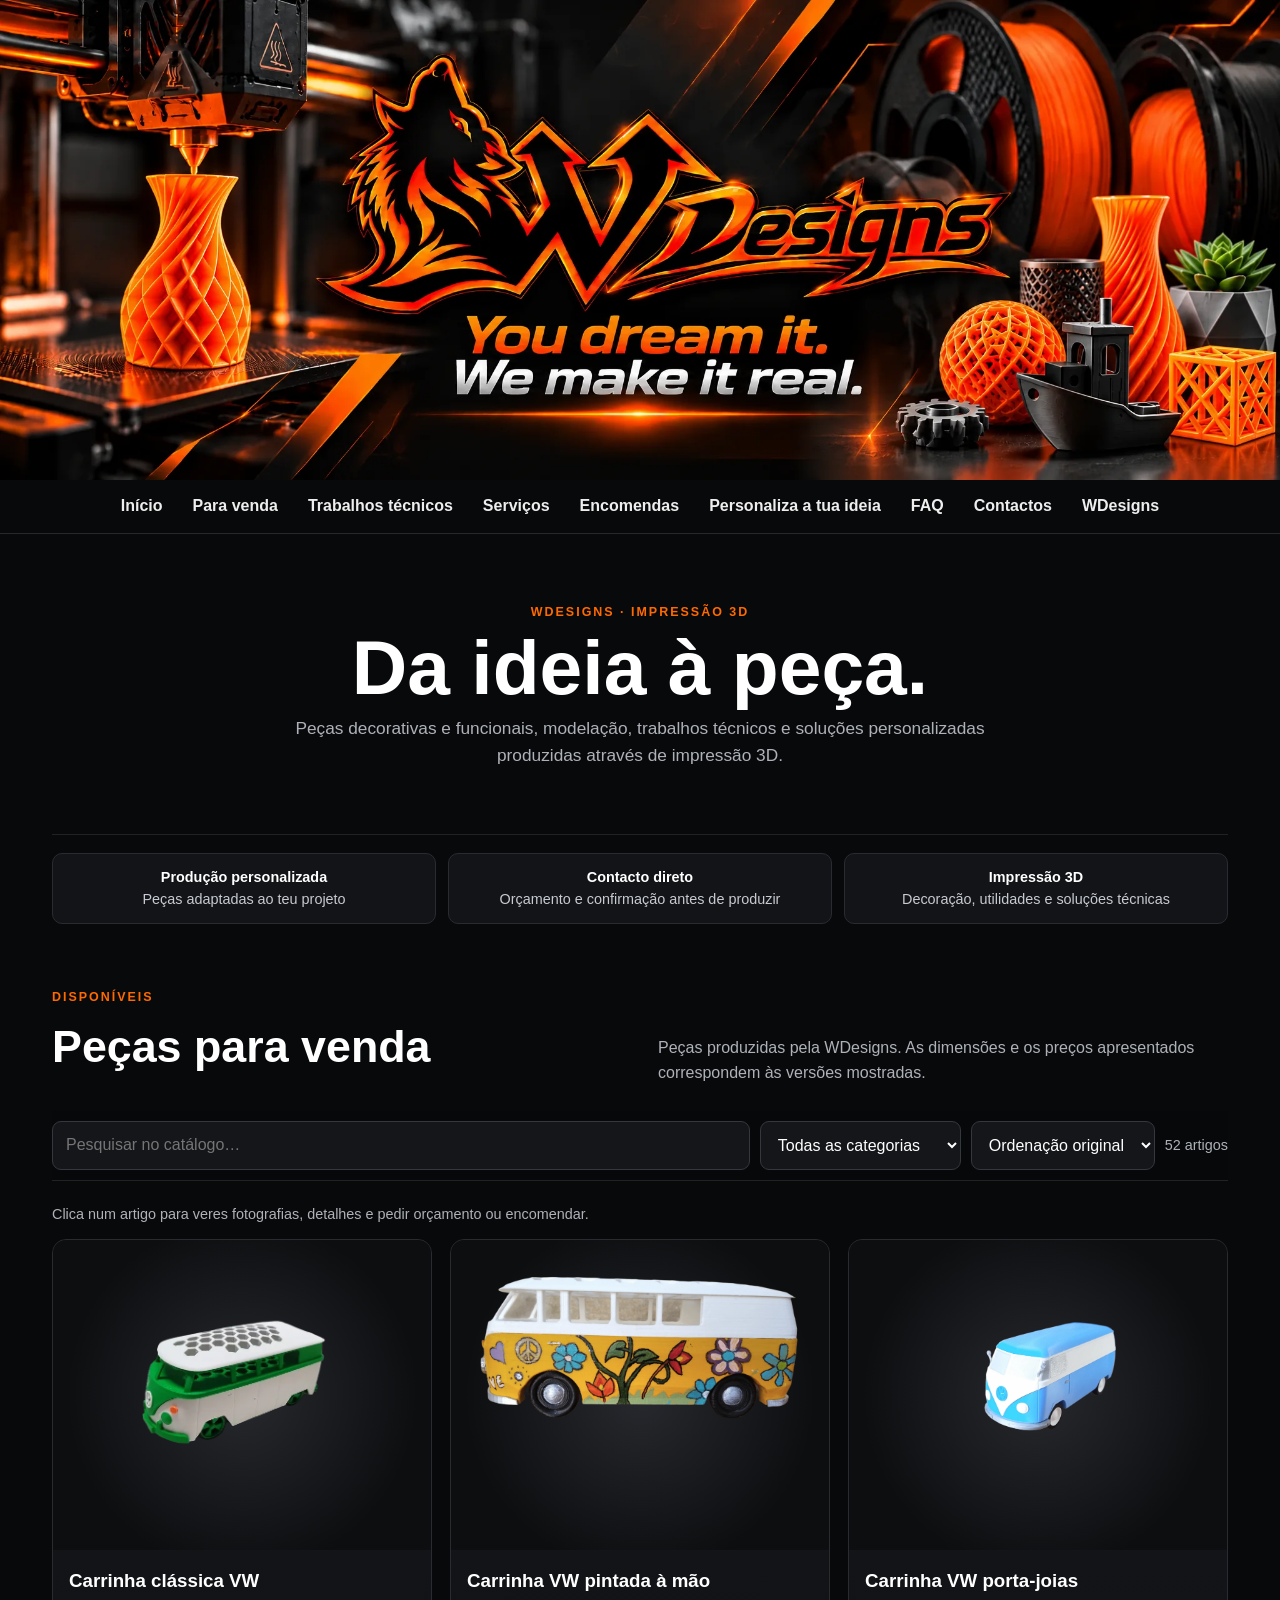
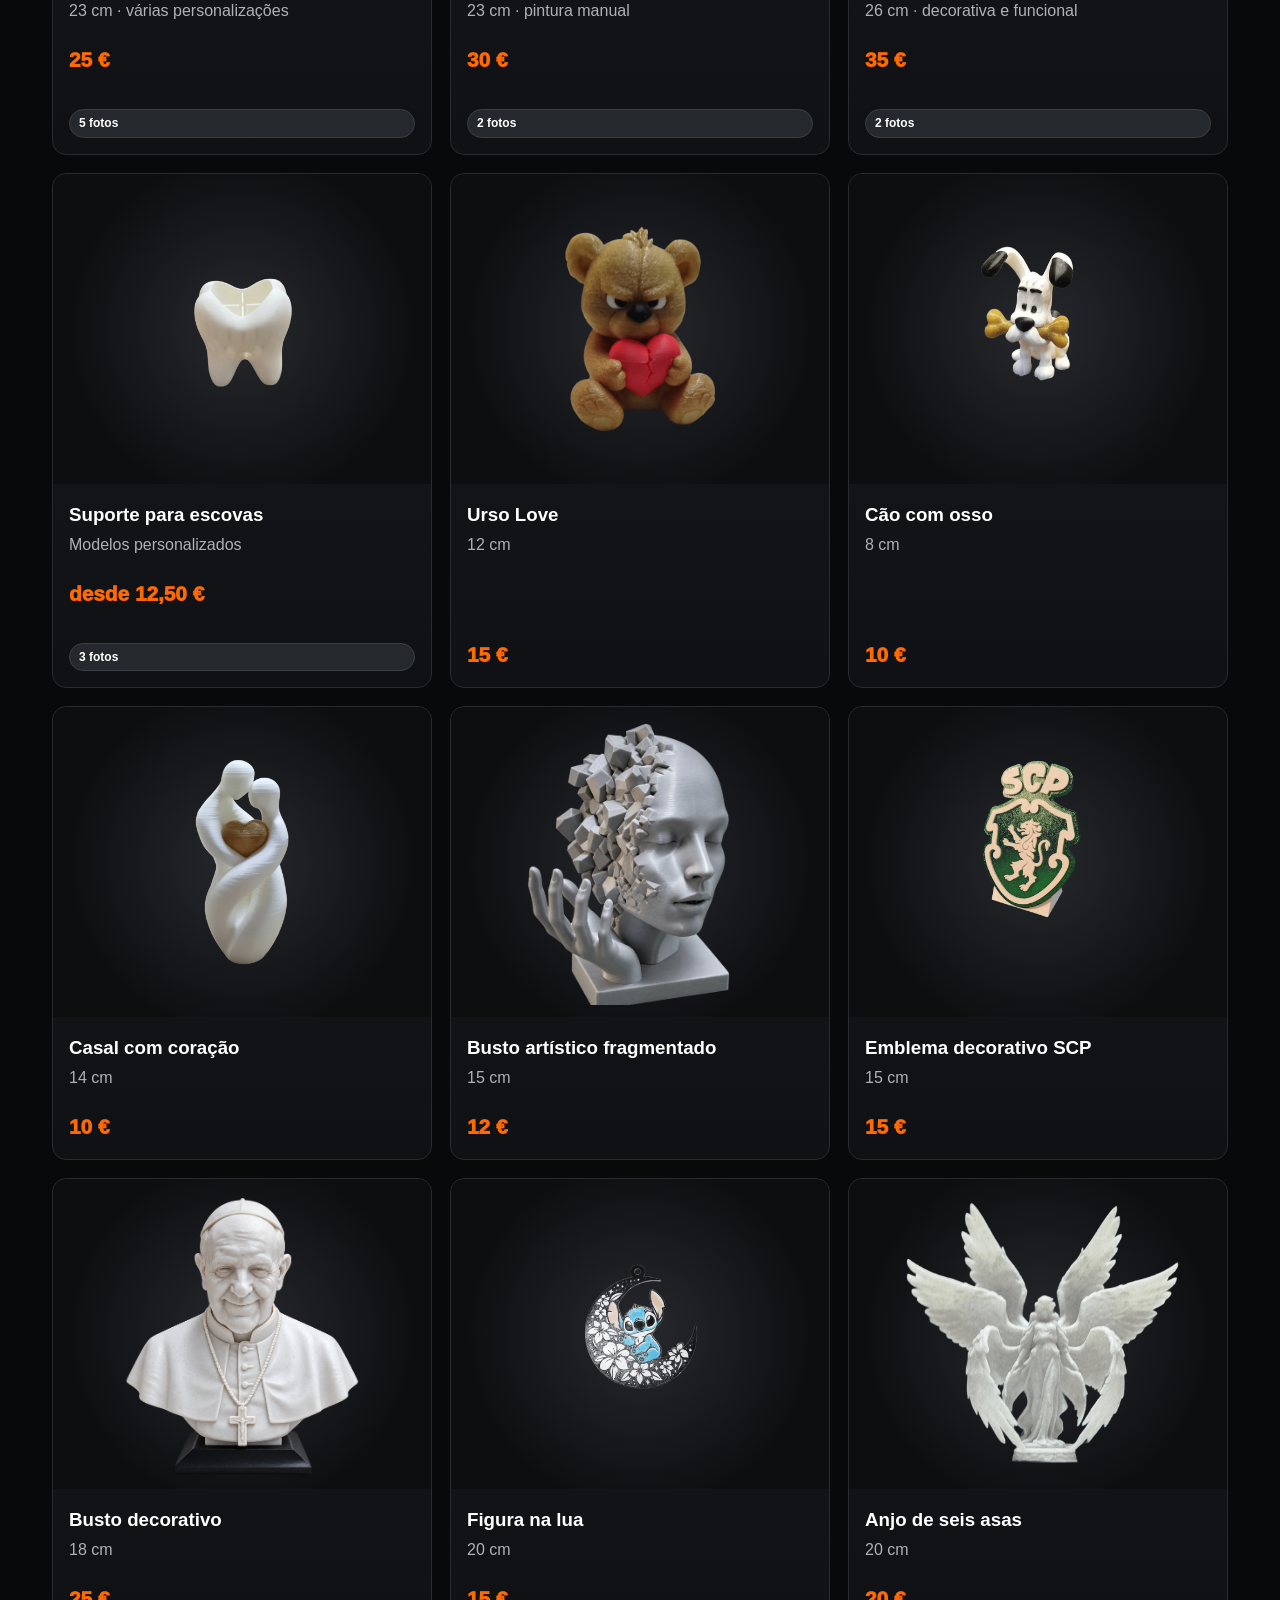
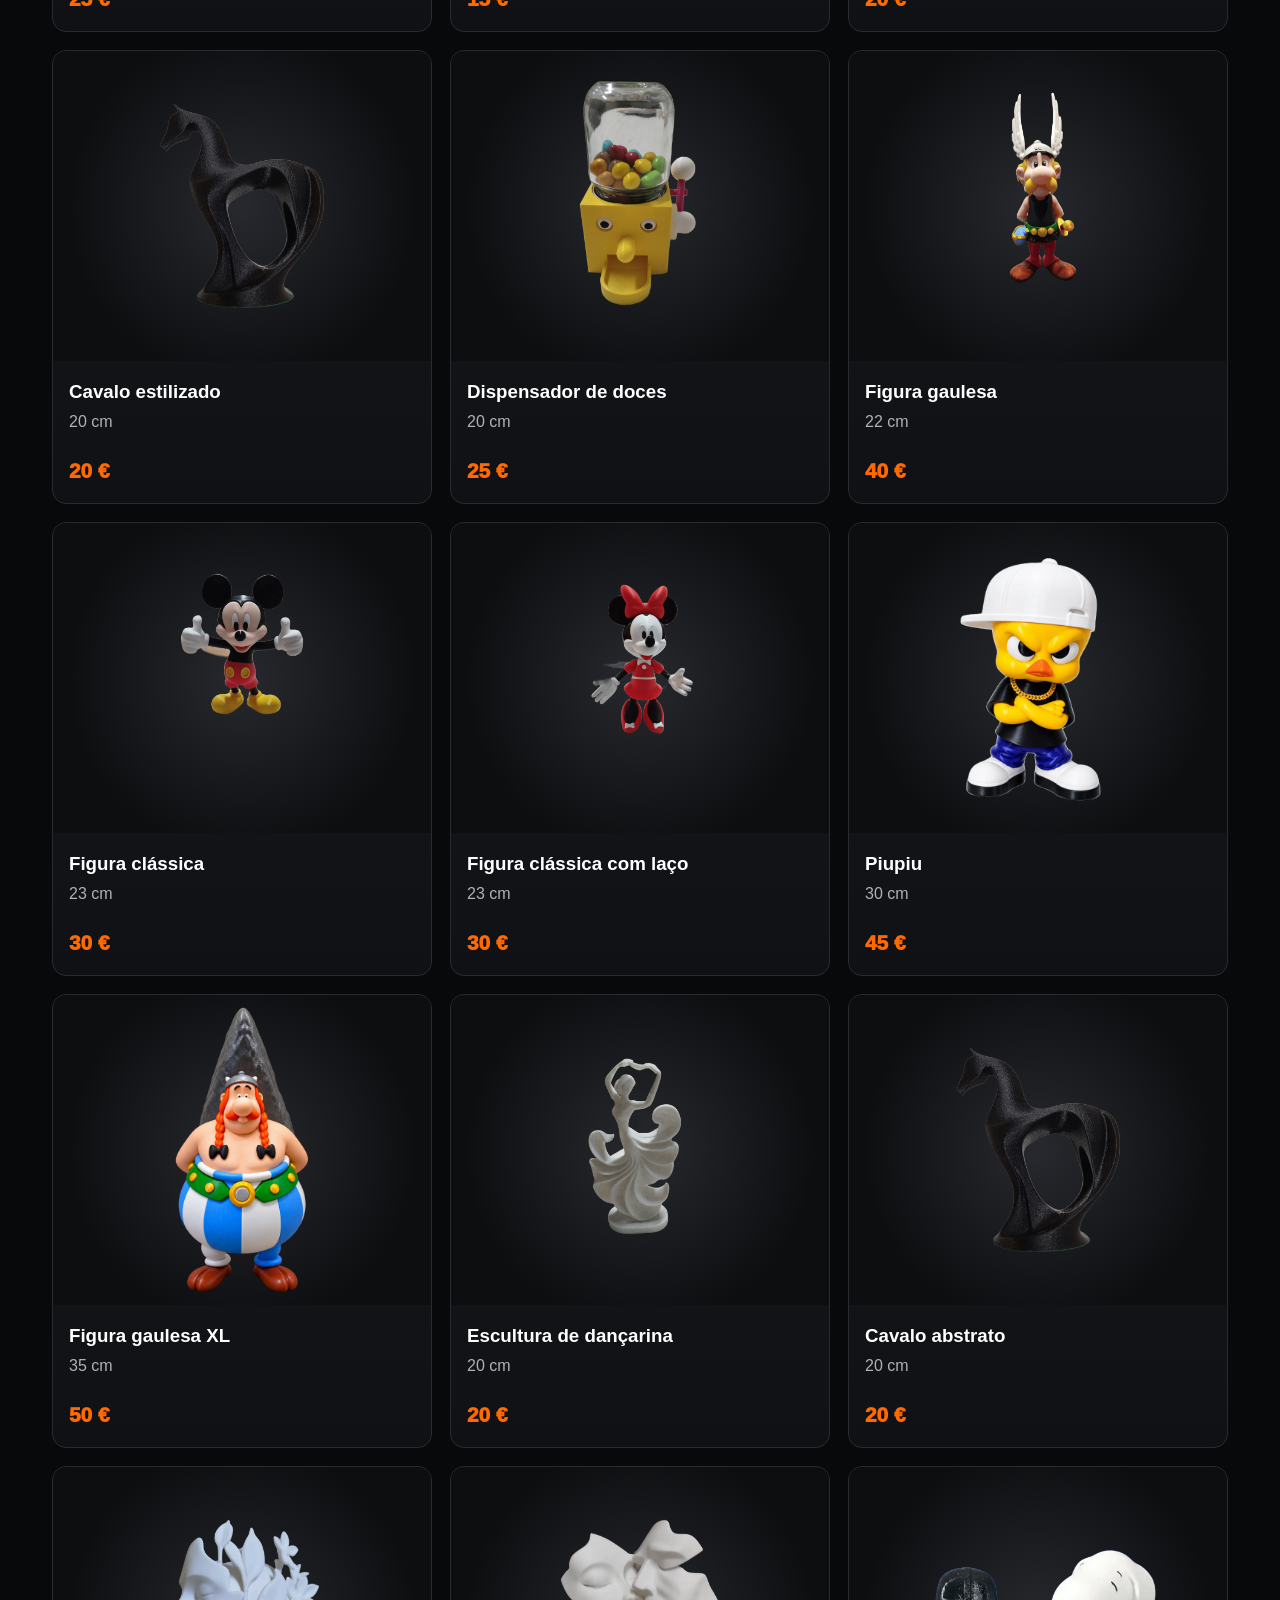
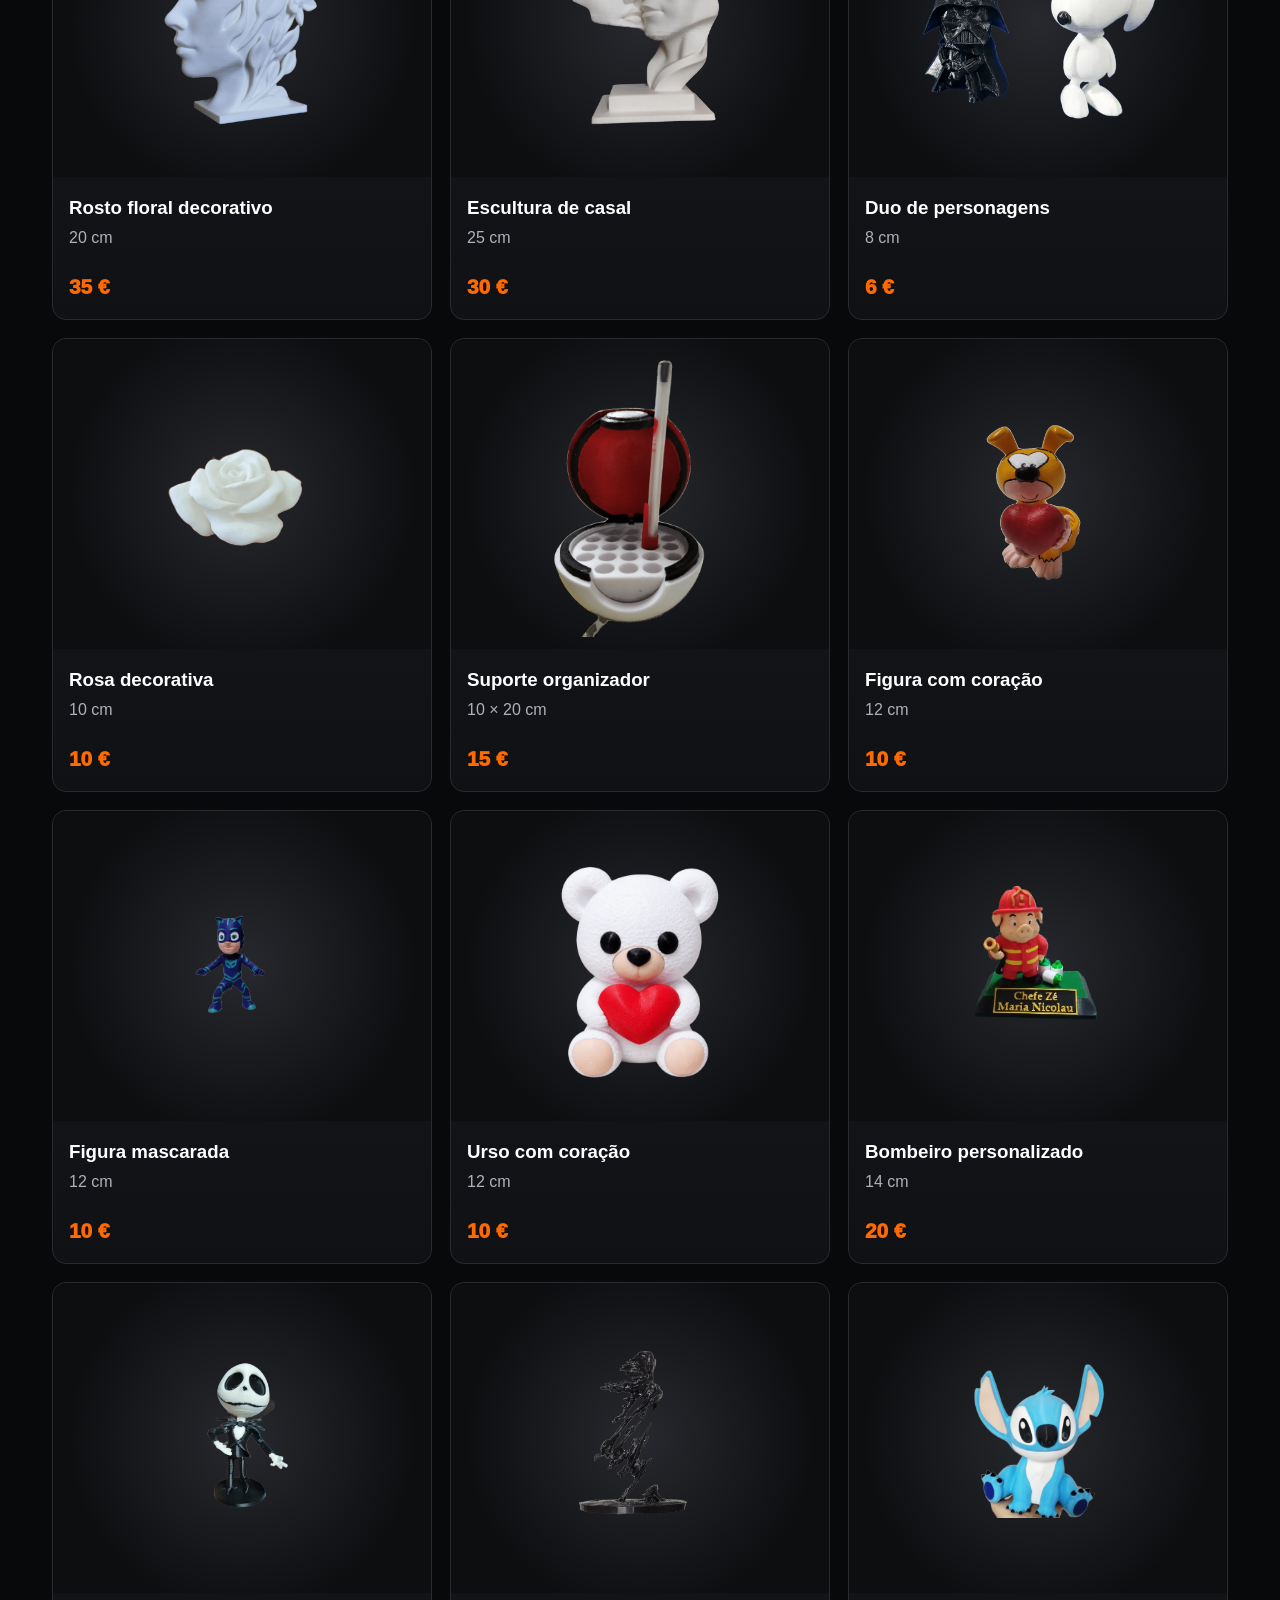
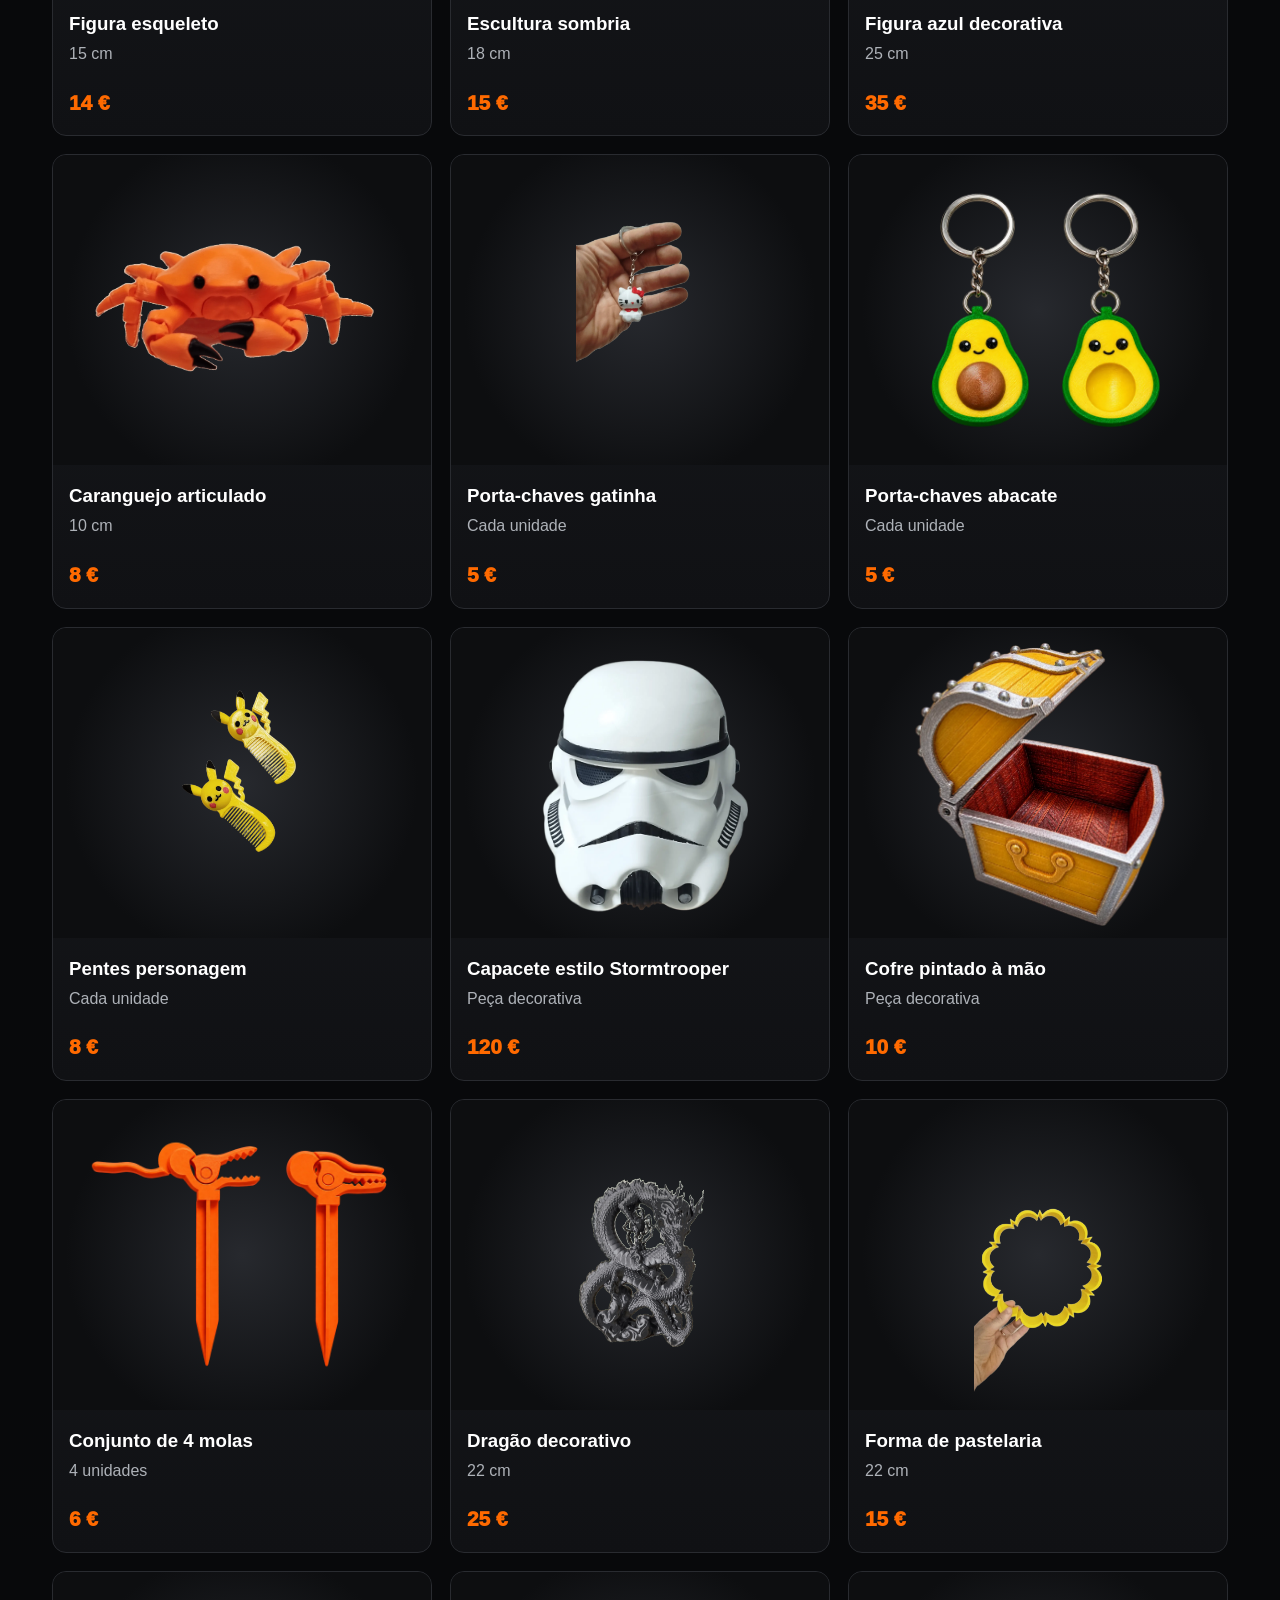
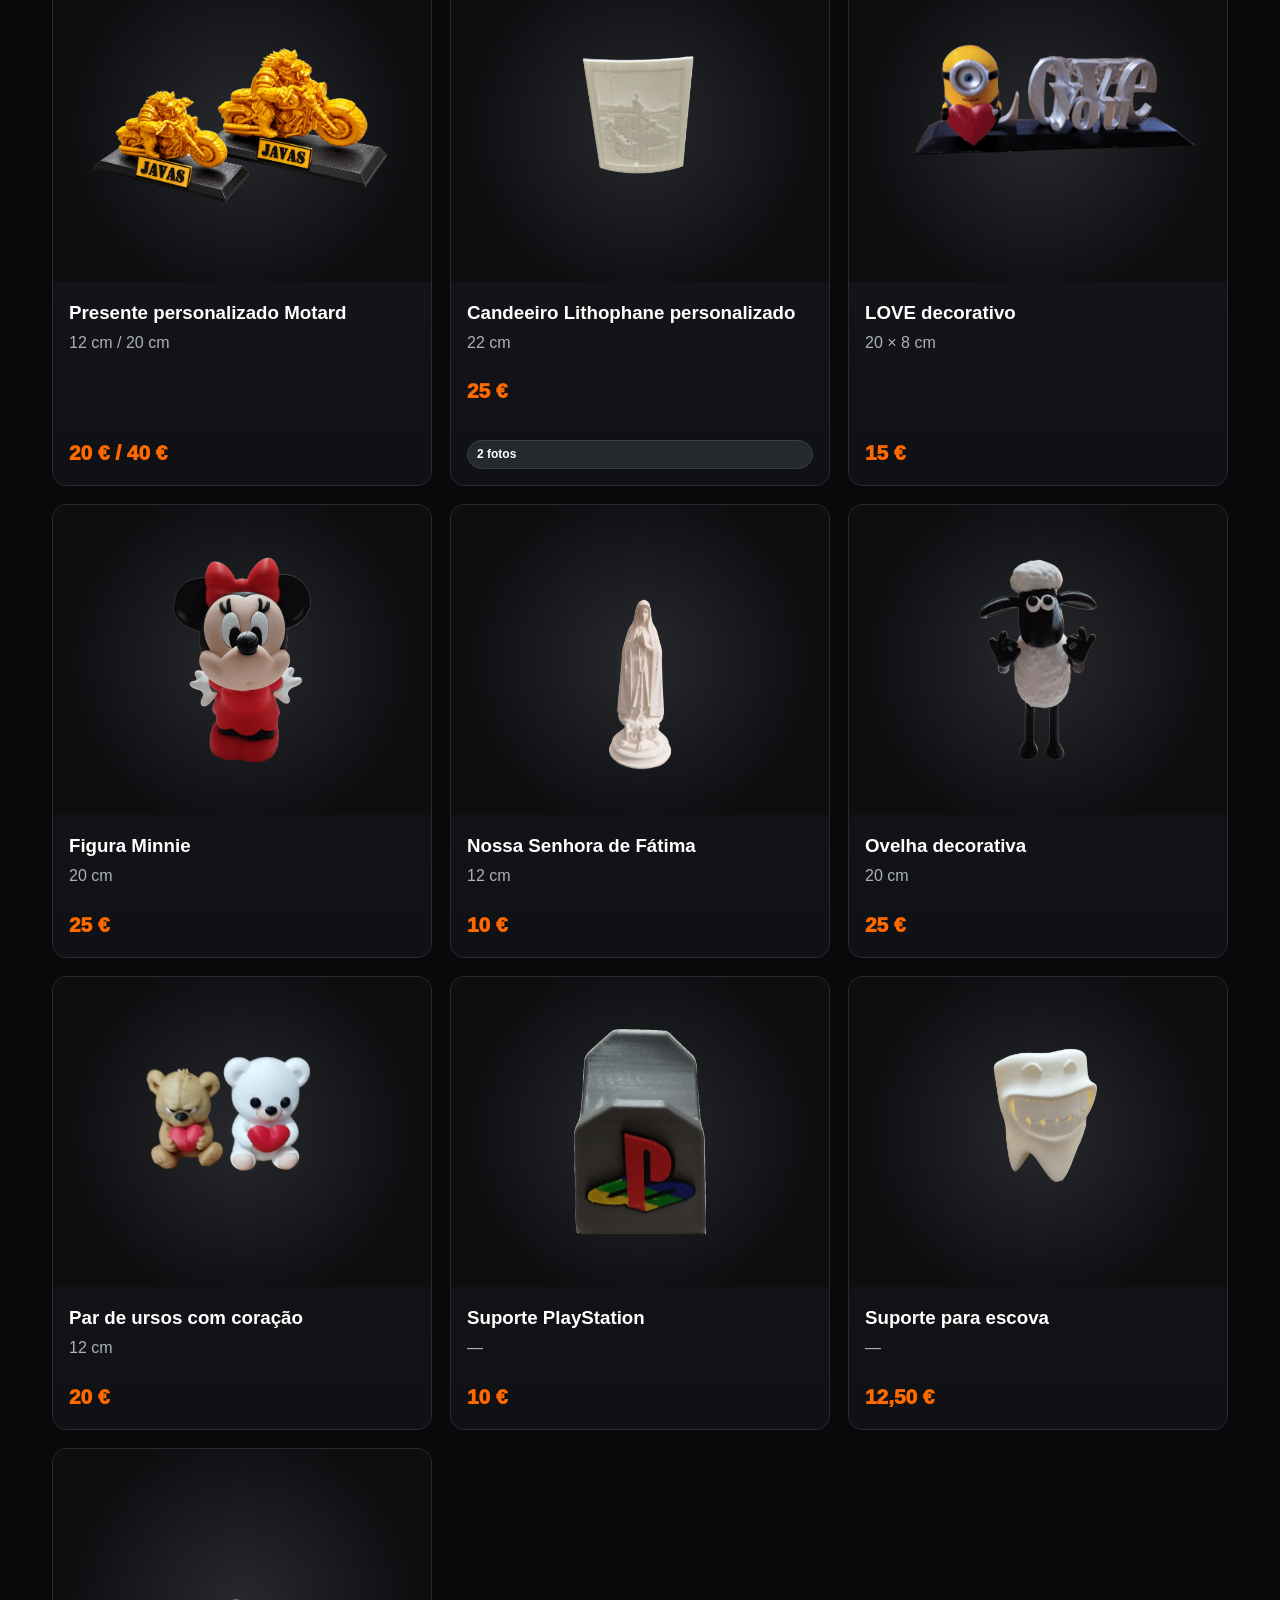
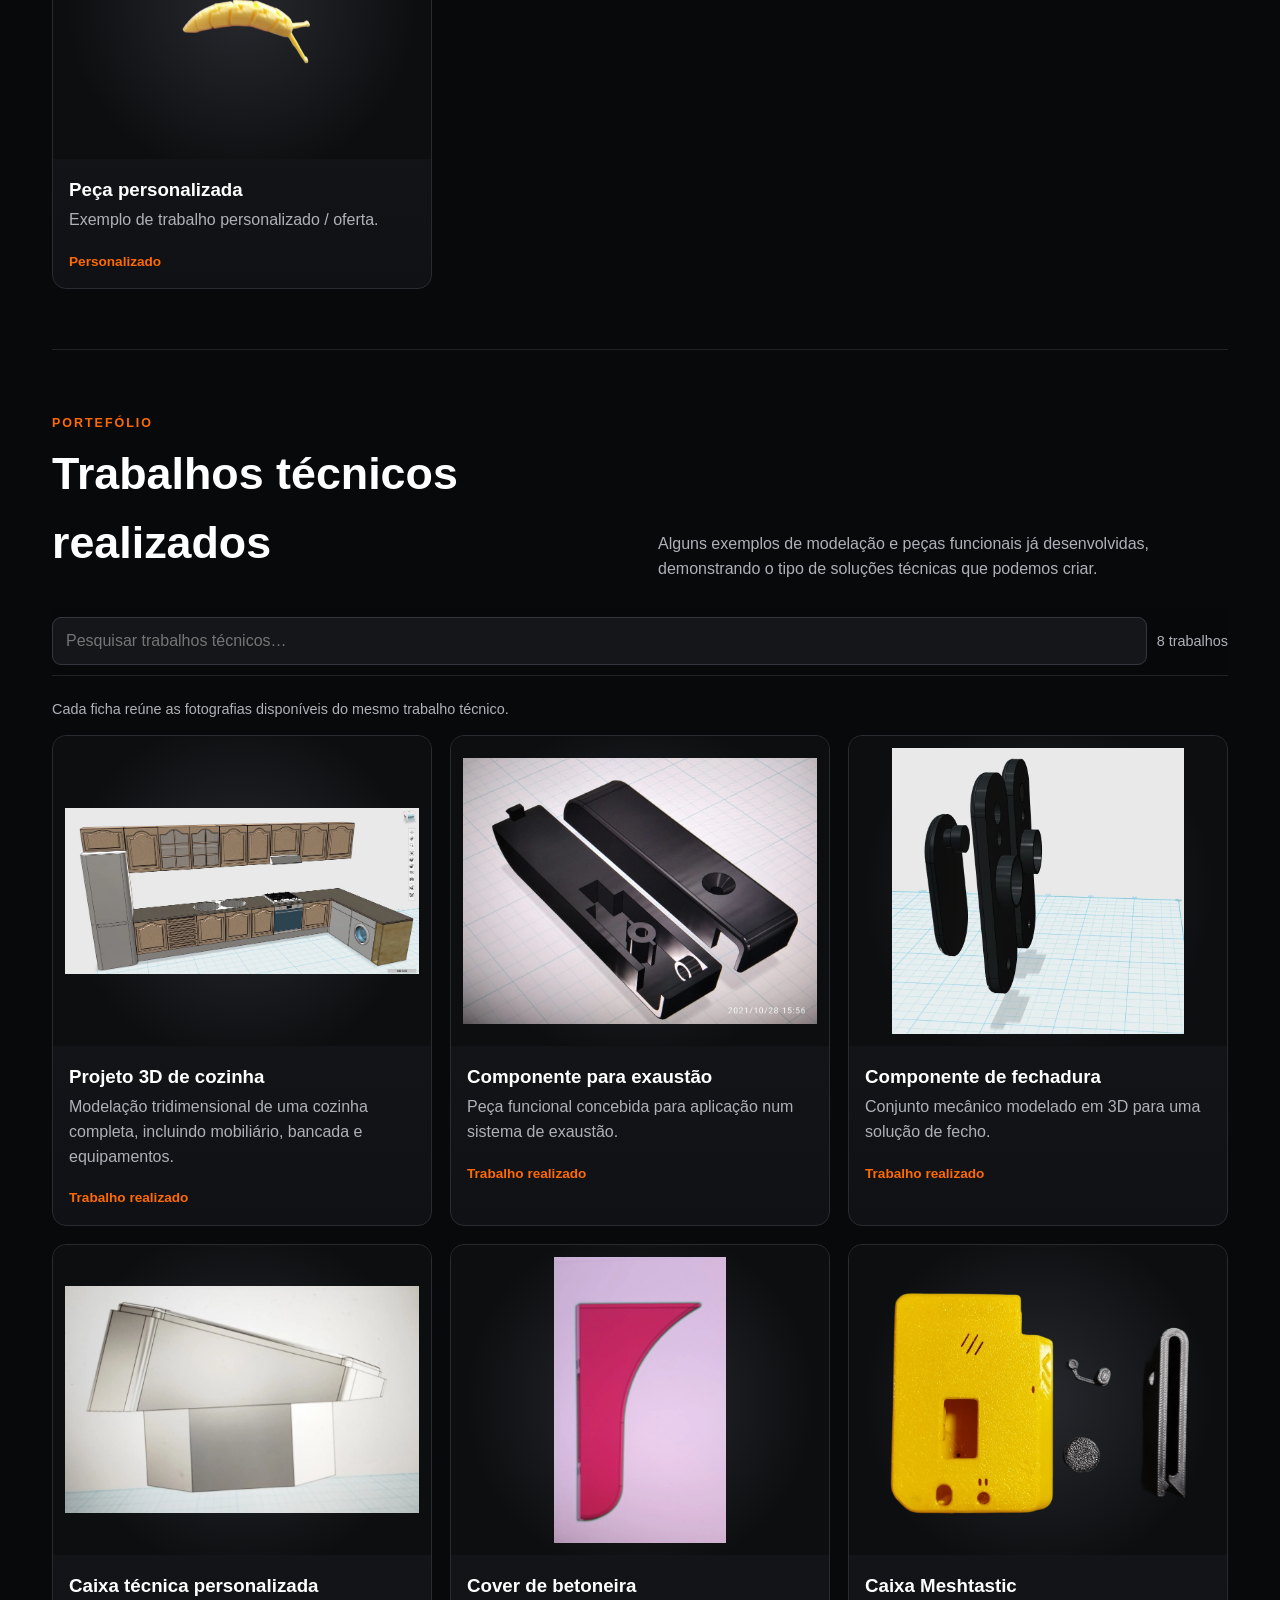
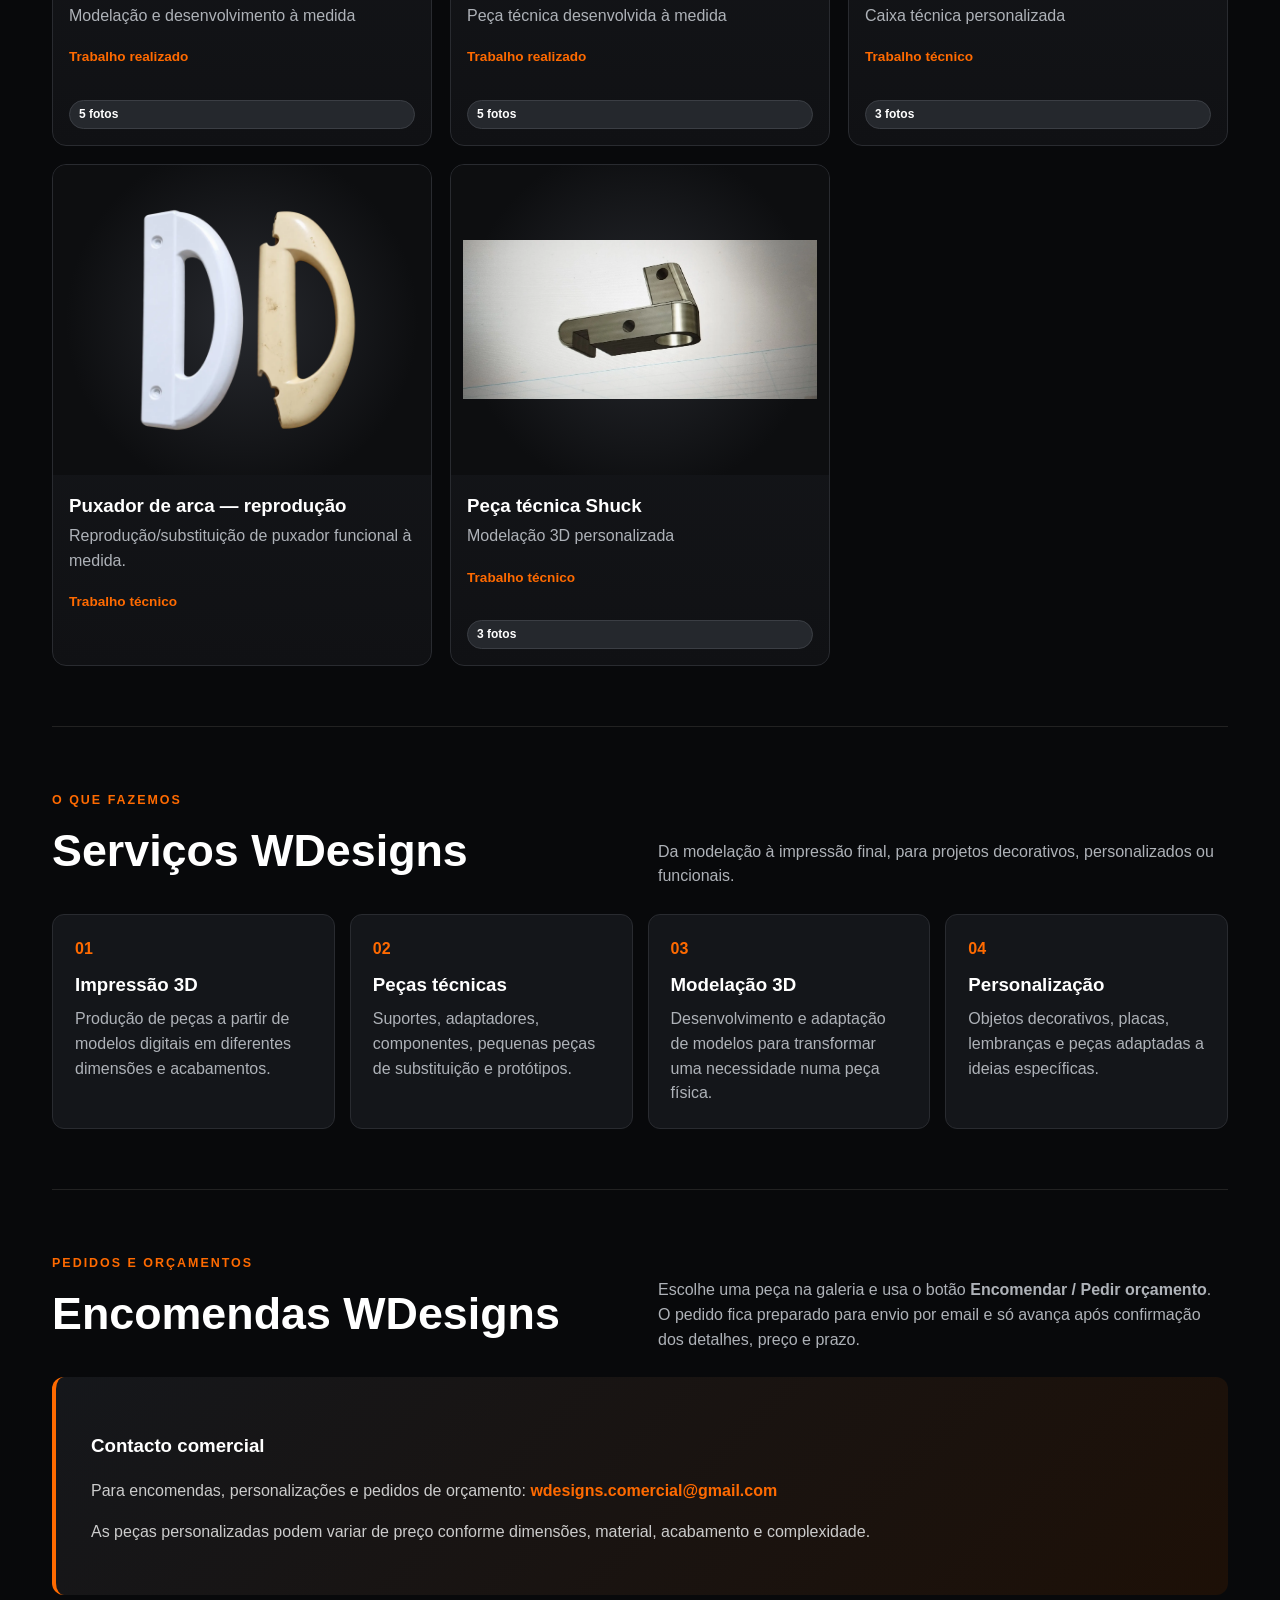
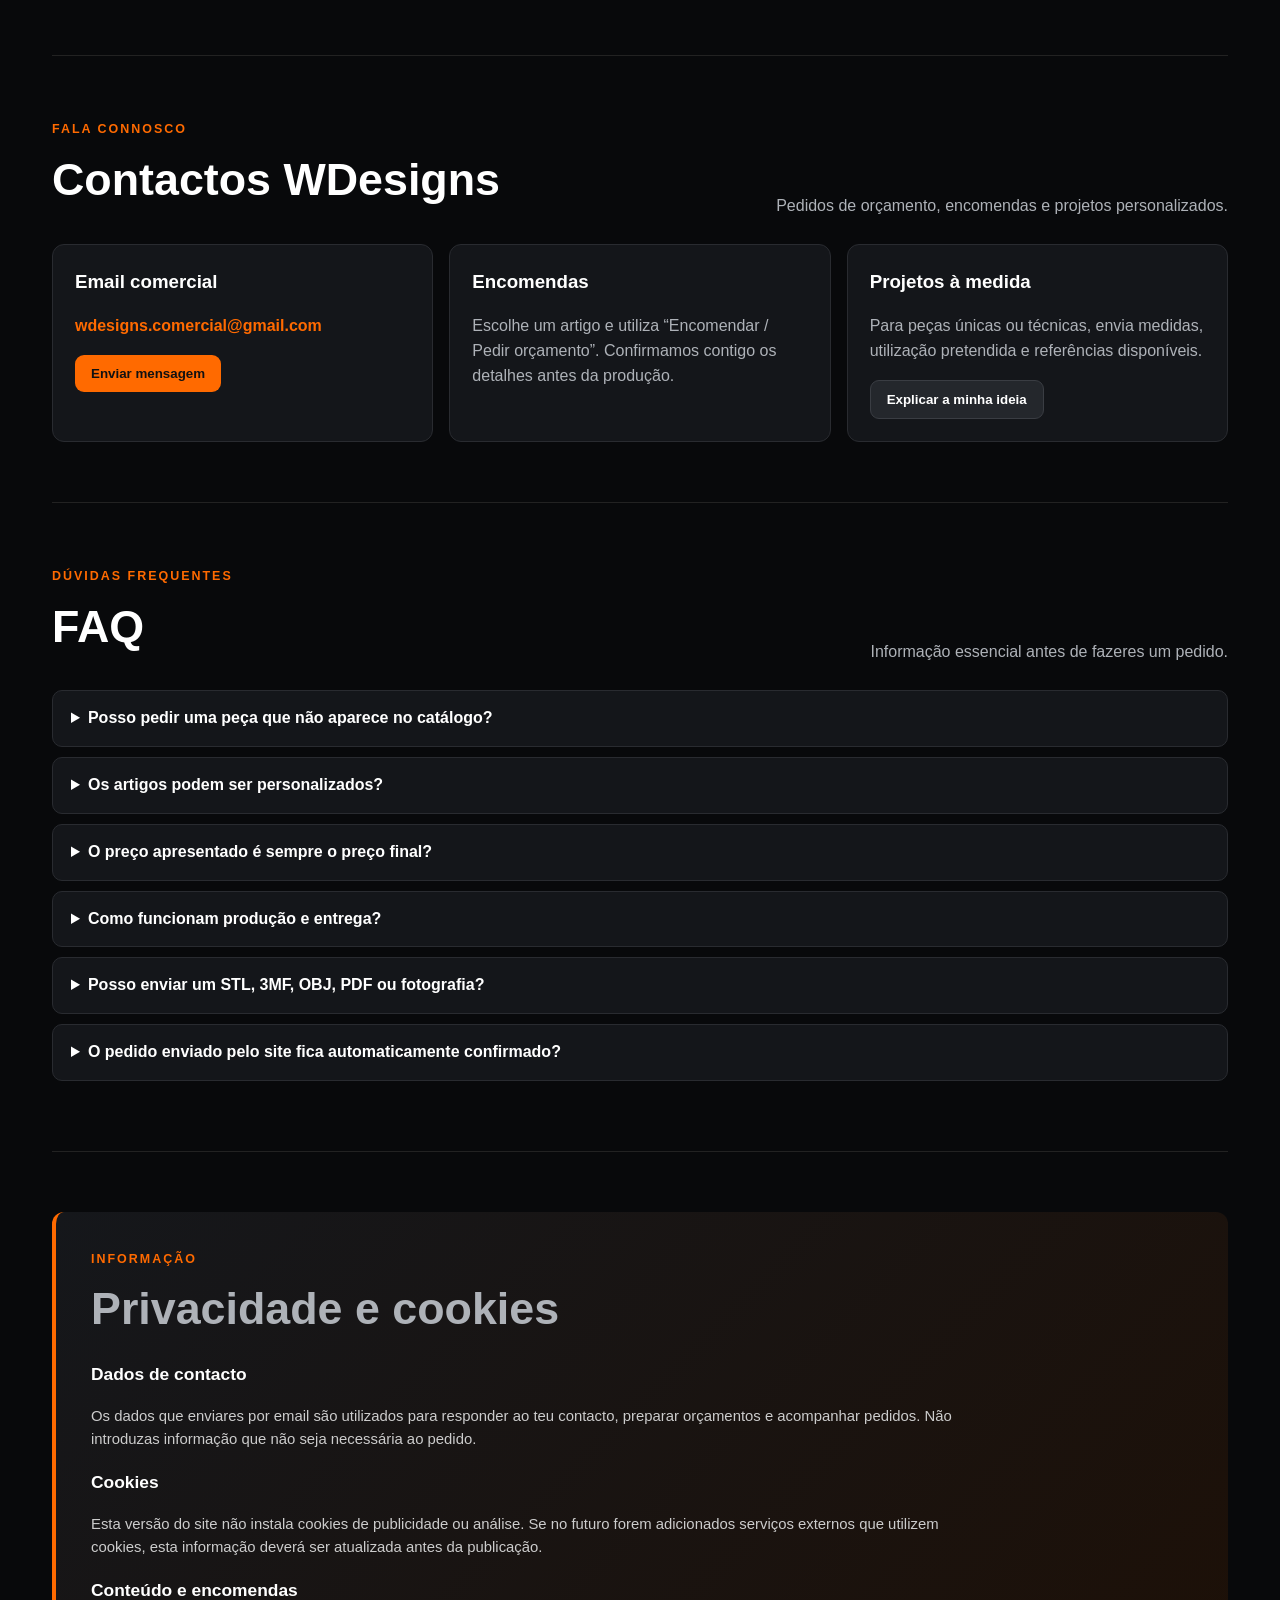
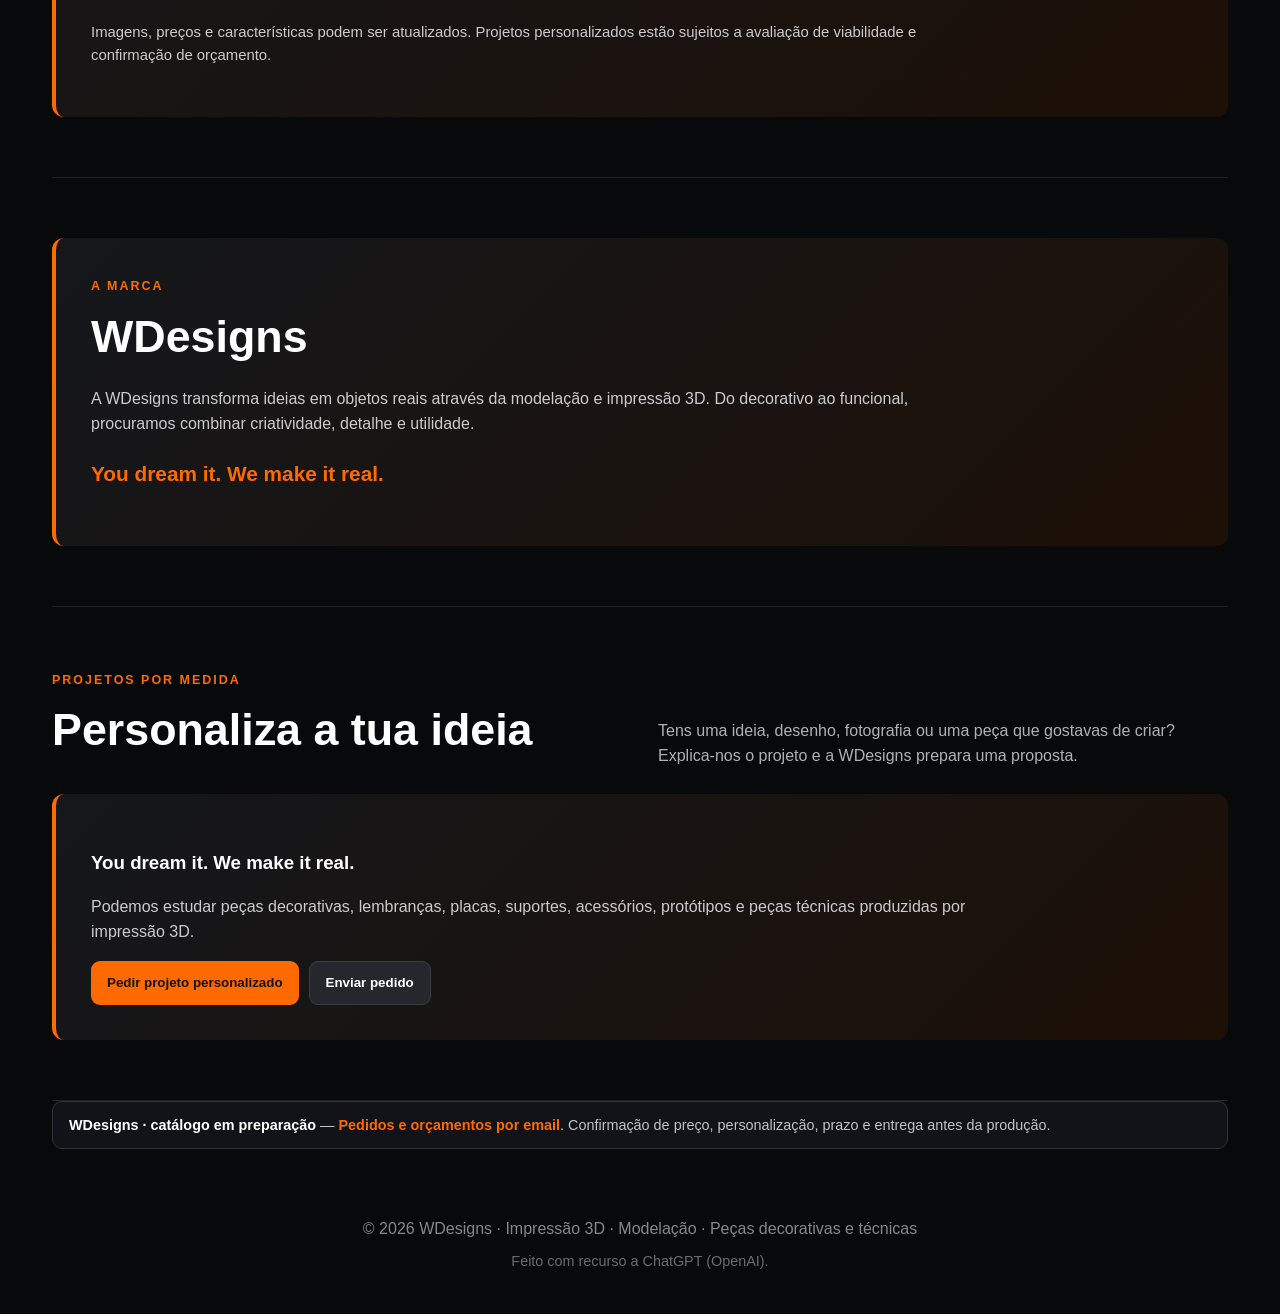
<file: index.html>
<!DOCTYPE html>
<html lang="pt-PT"><head><meta charset="utf-8"/><meta content="width=device-width,initial-scale=1" name="viewport"/>
<title>WDesigns | Impressão 3D, Modelação e Peças Personalizadas</title>
<meta content="WDesigns — impressão 3D, modelação, peças decorativas, técnicas e projetos personalizados. Pede orçamento por email." name="description"/>
<meta content="index,follow" name="robots"/>
<meta content="#111214" name="theme-color"/>
<meta content="WDesigns — You dream it. We make it real." property="og:title"/>
<meta content="Impressão 3D, modelação e peças personalizadas." property="og:description"/>
<meta content="website" property="og:type"/><meta content="WDesigns: impressão 3D, modelação, peças decorativas, trabalhos técnicos e projetos personalizados. Peça orçamento por email." name="description"/><meta content="#08090b" name="theme-color"/><meta content="WDesigns | Impressão 3D" property="og:title"/><meta content="You dream it. We make it real. Peças 3D, modelação e projetos personalizados." property="og:description"/>
<style>
:root{--o:#ff6a00;--bg:#08090b;--c:#14161a;--mut:#aeb2b8}*{box-sizing:border-box}html{scroll-behavior:smooth}body{margin:0;background:#08090b;color:#fff;font:16px/1.55 Arial,sans-serif}
.banner{display:block;width:100%;height:auto;background:#000}nav{position:sticky;top:0;z-index:5;display:flex;justify-content:center;gap:30px;padding:14px;background:#090a0cf2;border-bottom:1px solid #292929;backdrop-filter:blur(8px)}nav a{color:#eee;text-decoration:none;font-weight:800}nav a:hover{color:var(--o)} .btn{display:inline-flex;align-items:center;justify-content:center;gap:8px;background:var(--o);color:#111;border:0;border-radius:9px;padding:11px 16px;font-weight:900;cursor:pointer;text-decoration:none}.btn:hover{filter:brightness(1.08)}.btn.secondary{background:#24272c;color:#fff;border:1px solid #3a3d43}main{max-width:1220px;margin:auto;padding:0 22px}section{padding:60px 0;border-bottom:1px solid #222}
.hero{text-align:center;padding:65px 10px}.eyebrow{color:var(--o);font-size:.78rem;font-weight:900;letter-spacing:.16em;text-transform:uppercase}h1{font-size:clamp(2.5rem,6vw,5rem);margin:5px 0 10px;line-height:1}.hero p{max-width:760px;margin:auto;color:var(--mut);font-size:1.08rem}
.head{display:flex;justify-content:space-between;gap:35px;align-items:end;margin-bottom:25px}h2{font-size:clamp(2rem,4vw,2.8rem);margin:4px 0}.head>p{max-width:570px;color:var(--mut);margin:0}
.catalog-tools{display:flex;gap:10px;flex-wrap:wrap;margin:0 0 22px}.catalog-tools input,.catalog-tools select{background:#14161a;color:#fff;border:1px solid #34373d;border-radius:9px;padding:11px 13px;font:inherit}.catalog-tools input{flex:1;min-width:230px}.catalog-count{align-self:center;color:var(--mut);font-size:.9rem}.empty-state{display:none;text-align:center;color:var(--mut);padding:30px 0}.grid{display:grid;grid-template-columns:repeat(3,1fr);gap:18px}.card{background:linear-gradient(#17191d,#101114);border:1px solid #292b30;border-radius:14px;overflow:hidden;cursor:pointer;transition:.2s}.card:hover{transform:translateY(-4px);border-color:#743a12}.card img{width:100%;height:310px;object-fit:contain;display:block;padding:12px;background:radial-gradient(circle,#27292e,#0d0e10 72%)}.copy{padding:16px}.copy h3{margin:0 0 4px}.copy p{color:var(--mut);margin:0 0 12px}.price{font-size:1.3rem;color:var(--o)}.portfolio{color:var(--o);font-weight:800;font-size:.85rem}
.services{display:grid;grid-template-columns:repeat(4,1fr);gap:15px}.services article{padding:22px;background:var(--c);border:1px solid #292b30;border-radius:12px}.services h3{margin:8px 0}.services p{color:var(--mut);margin:0}.num{color:var(--o);font-weight:900}
.about{background:linear-gradient(135deg,#15171b,#1d1007);padding:35px;border-left:4px solid var(--o);border-radius:12px}.about p{max-width:900px;color:#ccc}.slogan{color:var(--o)!important;font-weight:900;font-size:1.3rem}
.statusbar{margin:0 auto 28px;max-width:1180px;padding:12px 16px;border:1px solid #30333a;border-radius:10px;background:#111318;color:#bfc3ca;font-size:.9rem}.statusbar strong{color:#fff}.statusbar span{color:var(--o);font-weight:900}.quick-actions{display:flex;gap:10px;flex-wrap:wrap;margin-top:16px}.quick-actions a{text-decoration:none}footer{text-align:center;padding:40px;color:#85878c}dialog{border:1px solid #333;border-radius:14px;background:#0d0e10;color:#fff;max-width:900px;width:90%;padding:20px}dialog::backdrop{background:#000d}dialog img{display:block;max-width:100%;max-height:68vh;margin:auto;object-fit:contain}dialog button{float:right;background:none;border:0;color:#fff;font-size:32px;cursor:pointer}#dt{font-size:1.5rem;margin-bottom:2px}#dd{color:var(--mut)}#dp{color:var(--o);font-size:1.35rem;font-weight:900}.thumbs{display:flex;gap:9px;overflow:auto;margin:14px 0 4px;padding:3px}.thumbs img{width:84px;height:66px;object-fit:cover;border:2px solid #333;border-radius:8px;padding:0;background:#17191d;cursor:pointer;opacity:.8}.thumbs img:hover,.thumbs img.active{border-color:var(--o);opacity:1}.gallery-badge{display:inline-block;margin-top:8px;color:#fff;background:#25282d;border-radius:999px;padding:4px 9px;font-size:.75rem;font-weight:800}.product-meta{display:grid;grid-template-columns:repeat(3,1fr);gap:10px;margin:16px 0}.product-meta div{background:#16181c;border:1px solid #292b30;border-radius:9px;padding:10px}.product-meta small{display:block;color:var(--mut);font-size:.72rem;text-transform:uppercase;font-weight:800}.product-actions{display:flex;gap:10px;flex-wrap:wrap;margin-top:16px}.order-form{display:grid;grid-template-columns:1fr 1fr;gap:12px;clear:both;padding-top:8px}.order-form label{font-size:.82rem;color:#c5c8ce;font-weight:800}.order-form input,.order-form textarea,.order-form select{width:100%;margin-top:5px;background:#17191d;color:#fff;border:1px solid #34373d;border-radius:8px;padding:11px;font:inherit}.order-form textarea{min-height:100px;resize:vertical}.order-form .full{grid-column:1/-1}.order-note{color:var(--mut);font-size:.88rem}.email-link{color:var(--o);font-weight:800;text-decoration:none}
@media(max-width:850px){.grid{grid-template-columns:repeat(2,1fr)}.services{grid-template-columns:repeat(2,1fr)}.head{display:block}}@media(max-width:560px){nav{justify-content:flex-start;overflow:auto;gap:20px}.grid,.services,.product-meta,.order-form{grid-template-columns:1fr}.order-form .full{grid-column:1}.card img{height:330px}}
.info-grid{display:grid;grid-template-columns:repeat(3,1fr);gap:16px}.info-card{background:var(--c);border:1px solid #292b30;border-radius:12px;padding:22px}.info-card h3{margin-top:0}.info-card p{color:var(--mut)}.faq details{background:var(--c);border:1px solid #292b30;border-radius:10px;padding:15px 18px;margin:10px 0}.faq summary{cursor:pointer;font-weight:900}.faq p{color:var(--mut)}.legal{font-size:.93rem;color:var(--mut)}.legal h3{color:#fff}.topbtn{position:fixed;right:18px;bottom:18px;z-index:8;width:44px;height:44px;border-radius:50%;border:1px solid #444;background:#16181de8;color:#fff;font-size:20px;cursor:pointer;display:none}.topbtn.show{display:block}.contact-strip{display:flex;gap:12px;flex-wrap:wrap;margin-top:18px}
/* V18 — acabamento comercial */
.card{position:relative;display:flex;flex-direction:column}.card .copy{display:flex;flex-direction:column;flex:1}.card .copy .price{margin-top:auto;padding-top:8px}.card::after{content:"Ver detalhes";position:absolute;right:12px;top:12px;background:#0b0c0ed9;border:1px solid #3a3d43;border-radius:999px;padding:6px 10px;font-size:.72rem;font-weight:900;opacity:0;transform:translateY(-4px);transition:.2s}.card:hover::after{opacity:1;transform:none}.card:focus-within{outline:2px solid var(--o);outline-offset:2px}.catalog-tools{position:sticky;top:53px;z-index:4;background:#08090bf2;padding:10px 0;border-bottom:1px solid #222;backdrop-filter:blur(8px)}.catalog-tools input:focus,.catalog-tools select:focus,.order-form input:focus,.order-form textarea:focus,.order-form select:focus{outline:2px solid var(--o);outline-offset:1px;border-color:transparent}.price{font-weight:950}.gallery-badge{border:1px solid #3b3e44}.portfolio{display:inline-block;margin-top:6px}.product-actions .btn{min-height:44px}#dlg{max-width:980px}#dlg>img{width:100%;background:radial-gradient(circle,#24272c,#0c0d0f 72%);border-radius:12px;padding:10px}.product-meta div{min-height:70px}.trust-strip{display:grid;grid-template-columns:repeat(3,1fr);gap:12px;margin:18px 0 0}.trust-strip div{background:#121418;border:1px solid #292b30;border-radius:10px;padding:12px;text-align:center;color:#c7cad0;font-size:.9rem}.trust-strip strong{display:block;color:#fff}.section-note{color:var(--mut);font-size:.9rem;margin-top:10px}.mobile-order{display:none;position:fixed;left:12px;right:12px;bottom:12px;z-index:9;box-shadow:0 10px 35px #000b}.card[data-price=""] .price{display:none}
@media(max-width:850px){.info-grid{grid-template-columns:1fr 1fr}}@media(max-width:560px){.info-grid{grid-template-columns:1fr}.catalog-tools{top:50px;display:grid;grid-template-columns:1fr}.catalog-tools input,.catalog-tools select{width:100%;min-width:0}.card::after{opacity:1;transform:none}.card img{height:285px}.product-actions{display:grid;grid-template-columns:1fr}.product-actions .btn{width:100%}dialog{width:96%;padding:14px}.thumbs img{width:72px;height:58px}.mobile-order.show{display:flex}.topbtn{bottom:74px}section{padding:44px 0}.banner{min-height:150px;object-fit:cover}nav a{white-space:nowrap}.about{padding:24px}.hero{padding:48px 8px}}
</style></head><body>
<!-- WDesigns Galeria V17: filtros por categorias -->
<header><img alt="WDesigns — You dream it. We make it real." class="banner" src="images/banner.webp"/><nav><a href="#inicio">Início</a><a href="#venda">Para venda</a><a href="#tecnicos">Trabalhos técnicos</a><a href="#servicos">Serviços</a><a href="#encomendas">Encomendas</a><a href="#personaliza">Personaliza a tua ideia</a><a href="#faq">FAQ</a><a href="#contactos">Contactos</a><a href="#sobre">WDesigns</a></nav></header>
<main><section class="hero" id="inicio"><span class="eyebrow">WDesigns · Impressão 3D</span><h1>Da ideia à peça.</h1><p>Peças decorativas e funcionais, modelação, trabalhos técnicos e soluções personalizadas produzidas através de impressão 3D.</p></section>
<div class="trust-strip"><div><strong>Produção personalizada</strong>Peças adaptadas ao teu projeto</div><div><strong>Contacto direto</strong>Orçamento e confirmação antes de produzir</div><div><strong>Impressão 3D</strong>Decoração, utilidades e soluções técnicas</div></div>
<section id="venda"><div class="head"><div><span class="eyebrow">Disponíveis</span><h2>Peças para venda</h2></div><p>Peças produzidas pela WDesigns. As dimensões e os preços apresentados correspondem às versões mostradas.</p></div><div class="catalog-tools"><input aria-label="Pesquisar peças para venda" id="saleSearch" placeholder="Pesquisar no catálogo…" type="search"/><select aria-label="Filtrar por categoria" id="saleCategory"><option value="all">Todas as categorias</option><option value="Carrinhas VW">Carrinhas VW</option><option value="Decoração e figuras">Decoração e figuras</option><option value="Utilidades e suportes">Utilidades e suportes</option><option value="Personalizados">Personalizados</option><option value="Religiosos">Religiosos</option><option value="Gaming e cultura pop">Gaming e cultura pop</option></select><select aria-label="Ordenar catálogo" id="saleSort"><option value="default">Ordenação original</option><option value="name">Nome A–Z</option><option value="priceAsc">Preço mais baixo</option><option value="priceDesc">Preço mais alto</option></select><span class="catalog-count" id="saleCount"></span></div><p class="section-note">Clica num artigo para veres fotografias, detalhes e pedir orçamento ou encomendar.</p><div class="grid" id="saleGrid"><article class="card" data-category="Carrinhas VW" data-desc="23 cm · várias personalizações disponíveis" data-images="images/gallery/vw-01.webp|images/gallery/vw-02.webp|images/gallery/vw-03.webp|images/gallery/vw-04.webp|images/gallery/vw-05.webp" data-img="images/gallery/vw-01.webp" data-price="25 €" data-title="Carrinha clássica VW" onclick="show(this)"><img alt="Carrinha clássica VW" loading="lazy" src="images/gallery/vw-01.webp"/><div class="copy"><h3>Carrinha clássica VW</h3><p>23 cm · várias personalizações</p><strong class="price">25 €</strong><br/><span class="gallery-badge">5 fotos</span></div></article>
<article class="card" data-category="Carrinhas VW" data-desc="23 cm · acabamento e pintura manual" data-images="images/gallery/vw-hand-01.webp|images/gallery/vw-hand-03.webp" data-img="images/gallery/vw-hand-01.webp" data-price="30 €" data-title="Carrinha VW pintada à mão" onclick="show(this)"><img alt="Carrinha VW pintada à mão" loading="lazy" src="images/gallery/vw-hand-01.webp"/><div class="copy"><h3>Carrinha VW pintada à mão</h3><p>23 cm · pintura manual</p><strong class="price">30 €</strong><br/><span class="gallery-badge">2 fotos</span></div></article>
<article class="card" data-category="Carrinhas VW" data-desc="26 cm · peça decorativa e funcional" data-images="images/gallery/vw-jewelry-01.webp|images/gallery/vw-jewelry-02.webp" data-img="images/gallery/vw-jewelry-01.webp" data-price="35 €" data-title="Carrinha VW porta-joias" onclick="show(this)"><img alt="Carrinha VW porta-joias" loading="lazy" src="images/gallery/vw-jewelry-01.webp"/><div class="copy"><h3>Carrinha VW porta-joias</h3><p>26 cm · decorativa e funcional</p><strong class="price">35 €</strong><br/><span class="gallery-badge">2 fotos</span></div></article>
<article class="card" data-category="Utilidades e suportes" data-desc="Modelos personalizados" data-images="images/gallery/brush-01.webp|images/gallery/brush-02.webp|images/gallery/brush-new.webp" data-img="images/gallery/brush-01.webp" data-price="desde 12,50 €" data-title="Suporte para escovas de dentes" onclick="show(this)"><img alt="Suporte para escovas de dentes" loading="lazy" src="images/gallery/brush-01.webp"/><div class="copy"><h3>Suporte para escovas</h3><p>Modelos personalizados</p><strong class="price">desde 12,50 €</strong><br/><span class="gallery-badge">3 fotos</span></div></article>
<article class="card" data-category="Decoração e figuras" data-desc="12 cm · peça decorativa" data-img="images/gallery/bear-01.webp" data-price="15 €" data-title="Urso Love" onclick="show(this)"><img alt="Urso Love" loading="lazy" src="images/gallery/bear-01.webp"/><div class="copy"><h3>Urso Love</h3><p>12 cm</p><strong class="price">15 €</strong></div></article><article class="card" data-category="Decoração e figuras" data-desc="8 cm" data-img="images/gallery/cao.webp" data-price="10 €" data-title="Cão com osso" onclick="show(this)">
<img alt="Cão com osso" loading="lazy" src="images/gallery/cao.webp"/><div class="copy"><h3>Cão com osso</h3><p>8 cm</p><strong class="price">10 €</strong></div></article>
<article class="card" data-category="Decoração e figuras" data-desc="14 cm" data-img="images/gallery/casal.webp" data-price="10 €" data-title="Casal com coração" onclick="show(this)">
<img alt="Casal com coração" loading="lazy" src="images/gallery/casal.webp"/><div class="copy"><h3>Casal com coração</h3><p>14 cm</p><strong class="price">10 €</strong></div></article>
<article class="card" data-category="Decoração e figuras" data-desc="15 cm" data-img="images/gallery/busto-arte.webp" data-price="12 €" data-title="Busto artístico fragmentado" onclick="show(this)">
<img alt="Busto artístico fragmentado" loading="lazy" src="images/gallery/busto-arte.webp"/><div class="copy"><h3>Busto artístico fragmentado</h3><p>15 cm</p><strong class="price">12 €</strong></div></article>
<article class="card" data-category="Personalizados" data-desc="15 cm" data-img="images/gallery/scp.png" data-price="15 €" data-title="Emblema decorativo SCP" onclick="show(this)">
<img alt="Emblema decorativo SCP" loading="lazy" src="images/gallery/scp.png"/><div class="copy"><h3>Emblema decorativo SCP</h3><p>15 cm</p><strong class="price">15 €</strong></div></article>
<article class="card" data-category="Decoração e figuras" data-desc="18 cm" data-img="images/gallery/busto.webp" data-price="25 €" data-title="Busto decorativo" onclick="show(this)">
<img alt="Busto decorativo" loading="lazy" src="images/gallery/busto.webp"/><div class="copy"><h3>Busto decorativo</h3><p>18 cm</p><strong class="price">25 €</strong></div></article>
<article class="card" data-category="Decoração e figuras" data-desc="20 cm" data-img="images/gallery/lua.webp" data-price="15 €" data-title="Figura na lua" onclick="show(this)">
<img alt="Figura na lua" loading="lazy" src="images/gallery/lua.webp"/><div class="copy"><h3>Figura na lua</h3><p>20 cm</p><strong class="price">15 €</strong></div></article>
<article class="card" data-category="Religiosos" data-desc="20 cm" data-img="images/gallery/anjo.webp" data-price="20 €" data-title="Anjo de seis asas" onclick="show(this)">
<img alt="Anjo de seis asas" loading="lazy" src="images/gallery/anjo.webp"/><div class="copy"><h3>Anjo de seis asas</h3><p>20 cm</p><strong class="price">20 €</strong></div></article>
<article class="card" data-category="Decoração e figuras" data-desc="20 cm" data-img="images/gallery/cavalo.webp" data-price="20 €" data-title="Cavalo estilizado" onclick="show(this)">
<img alt="Cavalo estilizado" loading="lazy" src="images/gallery/cavalo.webp"/><div class="copy"><h3>Cavalo estilizado</h3><p>20 cm</p><strong class="price">20 €</strong></div></article>
<article class="card" data-category="Utilidades e suportes" data-desc="20 cm" data-img="images/gallery/doces.webp" data-price="25 €" data-title="Dispensador de doces" onclick="show(this)">
<img alt="Dispensador de doces" loading="lazy" src="images/gallery/doces.webp"/><div class="copy"><h3>Dispensador de doces</h3><p>20 cm</p><strong class="price">25 €</strong></div></article>
<article class="card" data-category="Decoração e figuras" data-desc="22 cm" data-img="images/gallery/figura22-nova.png" data-price="40 €" data-title="Figura gaulesa" onclick="show(this)">
<img alt="Figura gaulesa" loading="lazy" src="images/gallery/figura22-nova.png"/><div class="copy"><h3>Figura gaulesa</h3><p>22 cm</p><strong class="price">40 €</strong></div></article>
<article class="card" data-category="Decoração e figuras" data-desc="23 cm" data-img="images/gallery/figura23a.webp" data-price="30 €" data-title="Figura clássica" onclick="show(this)">
<img alt="Figura clássica" loading="lazy" src="images/gallery/figura23a.webp"/><div class="copy"><h3>Figura clássica</h3><p>23 cm</p><strong class="price">30 €</strong></div></article>
<article class="card" data-category="Decoração e figuras" data-desc="23 cm" data-img="images/gallery/figura23b.webp" data-price="30 €" data-title="Figura clássica com laço" onclick="show(this)">
<img alt="Figura clássica com laço" loading="lazy" src="images/gallery/figura23b.webp"/><div class="copy"><h3>Figura clássica com laço</h3><p>23 cm</p><strong class="price">30 €</strong></div></article>
<article class="card" data-category="Decoração e figuras" data-desc="30 cm" data-img="images/gallery/figura30.webp" data-price="45 €" data-title="Piupiu" onclick="show(this)">
<img alt="Piupiu" loading="lazy" src="images/gallery/figura30.webp"/><div class="copy"><h3>Piupiu</h3><p>30 cm</p><strong class="price">45 €</strong></div></article>
<article class="card" data-category="Decoração e figuras" data-desc="35 cm" data-img="images/gallery/figura35.webp" data-price="50 €" data-title="Figura gaulesa XL" onclick="show(this)">
<img alt="Figura gaulesa XL" loading="lazy" src="images/gallery/figura35.webp"/><div class="copy"><h3>Figura gaulesa XL</h3><p>35 cm</p><strong class="price">50 €</strong></div></article><article class="card" data-category="Decoração e figuras" data-desc="20 cm" data-img="images/gallery/dancarina.webp" data-price="20 €" data-title="Escultura de dançarina" onclick="show(this)">
<img alt="Escultura de dançarina" loading="lazy" src="images/gallery/dancarina.webp"/><div class="copy"><h3>Escultura de dançarina</h3><p>20 cm</p><strong class="price">20 €</strong></div></article>
<article class="card" data-category="Decoração e figuras" data-desc="20 cm" data-img="images/gallery/cavalo-abstrato.webp" data-price="20 €" data-title="Cavalo abstrato" onclick="show(this)">
<img alt="Cavalo abstrato" loading="lazy" src="images/gallery/cavalo-abstrato.webp"/><div class="copy"><h3>Cavalo abstrato</h3><p>20 cm</p><strong class="price">20 €</strong></div></article>
<article class="card" data-category="Decoração e figuras" data-desc="20 cm" data-img="images/gallery/rosto-floral.webp" data-price="35 €" data-title="Rosto floral decorativo" onclick="show(this)">
<img alt="Rosto floral decorativo" loading="lazy" src="images/gallery/rosto-floral.webp"/><div class="copy"><h3>Rosto floral decorativo</h3><p>20 cm</p><strong class="price">35 €</strong></div></article>
<article class="card" data-category="Decoração e figuras" data-desc="25 cm" data-img="images/gallery/casal-rostos.webp" data-price="30 €" data-title="Escultura de casal" onclick="show(this)">
<img alt="Escultura de casal" loading="lazy" src="images/gallery/casal-rostos.webp"/><div class="copy"><h3>Escultura de casal</h3><p>25 cm</p><strong class="price">30 €</strong></div></article>
<article class="card" data-category="Decoração e figuras" data-desc="8 cm" data-img="images/gallery/missing-8cm-6.webp" data-price="6 €" data-title="Duo de personagens" onclick="show(this)"><img alt="Duo de personagens" loading="lazy" src="images/gallery/missing-8cm-6.webp"/><div class="copy"><h3>Duo de personagens</h3><p>8 cm</p><strong class="price">6 €</strong></div></article>
<article class="card" data-category="Decoração e figuras" data-desc="10 cm" data-img="images/gallery/missing-rose-10cm.webp" data-price="10 €" data-title="Rosa decorativa" onclick="show(this)"><img alt="Rosa decorativa" loading="lazy" src="images/gallery/missing-rose-10cm.webp"/><div class="copy"><h3>Rosa decorativa</h3><p>10 cm</p><strong class="price">10 €</strong></div></article>
<article class="card" data-category="Utilidades e suportes" data-desc="10 × 20 cm" data-img="images/gallery/missing-10x20-15.webp" data-price="15 €" data-title="Suporte organizador" onclick="show(this)"><img alt="Suporte organizador" loading="lazy" src="images/gallery/missing-10x20-15.webp"/><div class="copy"><h3>Suporte organizador</h3><p>10 × 20 cm</p><strong class="price">15 €</strong></div></article>
<article class="card" data-category="Decoração e figuras" data-desc="12 cm" data-img="images/gallery/missing-12cm-a.webp" data-price="10 €" data-title="Figura com coração" onclick="show(this)"><img alt="Figura com coração" loading="lazy" src="images/gallery/missing-12cm-a.webp"/><div class="copy"><h3>Figura com coração</h3><p>12 cm</p><strong class="price">10 €</strong></div></article>
<article class="card" data-category="Decoração e figuras" data-desc="12 cm" data-img="images/gallery/missing-12cm-b.webp" data-price="10 €" data-title="Figura mascarada" onclick="show(this)"><img alt="Figura mascarada" loading="lazy" src="images/gallery/missing-12cm-b.webp"/><div class="copy"><h3>Figura mascarada</h3><p>12 cm</p><strong class="price">10 €</strong></div></article>
<article class="card" data-category="Decoração e figuras" data-desc="12 cm" data-img="images/gallery/missing-12cm-c.webp" data-price="10 €" data-title="Urso com coração" onclick="show(this)"><img alt="Urso com coração" loading="lazy" src="images/gallery/missing-12cm-c.webp"/><div class="copy"><h3>Urso com coração</h3><p>12 cm</p><strong class="price">10 €</strong></div></article>
<article class="card" data-category="Personalizados" data-desc="14 cm" data-img="images/gallery/missing-14cm.webp" data-price="20 €" data-title="Bombeiro personalizado" onclick="show(this)"><img alt="Bombeiro personalizado" loading="lazy" src="images/gallery/missing-14cm.webp"/><div class="copy"><h3>Bombeiro personalizado</h3><p>14 cm</p><strong class="price">20 €</strong></div></article>
<article class="card" data-category="Decoração e figuras" data-desc="15 cm" data-img="images/gallery/missing-15cm.webp" data-price="14 €" data-title="Figura esqueleto" onclick="show(this)"><img alt="Figura esqueleto" loading="lazy" src="images/gallery/missing-15cm.webp"/><div class="copy"><h3>Figura esqueleto</h3><p>15 cm</p><strong class="price">14 €</strong></div></article>
<article class="card" data-category="Decoração e figuras" data-desc="18 cm" data-img="images/gallery/missing-18cm.webp" data-price="15 €" data-title="Escultura sombria" onclick="show(this)"><img alt="Escultura sombria" loading="lazy" src="images/gallery/missing-18cm.webp"/><div class="copy"><h3>Escultura sombria</h3><p>18 cm</p><strong class="price">15 €</strong></div></article>
<article class="card" data-category="Decoração e figuras" data-desc="25 cm" data-img="images/gallery/missing-25cm.webp" data-price="35 €" data-title="Figura azul decorativa" onclick="show(this)"><img alt="Figura azul decorativa" loading="lazy" src="images/gallery/missing-25cm.webp"/><div class="copy"><h3>Figura azul decorativa</h3><p>25 cm</p><strong class="price">35 €</strong></div></article>
<article class="card" data-category="Decoração e figuras" data-desc="10 cm" data-img="images/gallery/caranguejo-articulado.webp" data-price="8 €" data-title="Caranguejo articulado" onclick="show(this)">
<img alt="Caranguejo articulado" loading="lazy" src="images/gallery/caranguejo-articulado.webp"/><div class="copy"><h3>Caranguejo articulado</h3><p>10 cm</p><strong class="price">8 €</strong></div></article>
<article class="card" data-category="Gaming e cultura pop" data-desc="Cada unidade" data-img="images/gallery/porta-chaves-gatinha.webp" data-price="5 €" data-title="Porta-chaves gatinha" onclick="show(this)">
<img alt="Porta-chaves gatinha" loading="lazy" src="images/gallery/porta-chaves-gatinha.webp"/><div class="copy"><h3>Porta-chaves gatinha</h3><p>Cada unidade</p><strong class="price">5 €</strong></div></article>
<article class="card" data-category="Gaming e cultura pop" data-desc="Cada unidade" data-img="images/gallery/porta-chaves-abacate.webp" data-price="5 €" data-title="Porta-chaves abacate" onclick="show(this)">
<img alt="Porta-chaves abacate" loading="lazy" src="images/gallery/porta-chaves-abacate.webp"/><div class="copy"><h3>Porta-chaves abacate</h3><p>Cada unidade</p><strong class="price">5 €</strong></div></article>
<article class="card" data-category="Utilidades e suportes" data-desc="Cada unidade" data-img="images/gallery/pentes-personagem.webp" data-price="8 €" data-title="Pentes personagem" onclick="show(this)">
<img alt="Pentes personagem" loading="lazy" src="images/gallery/pentes-personagem.webp"/><div class="copy"><h3>Pentes personagem</h3><p>Cada unidade</p><strong class="price">8 €</strong></div></article>
<article class="card" data-category="Gaming e cultura pop" data-desc="Peça decorativa" data-img="images/gallery/capacete-stormtrooper.webp" data-price="120 €" data-title="Capacete estilo Stormtrooper" onclick="show(this)">
<img alt="Capacete estilo Stormtrooper" loading="lazy" src="images/gallery/capacete-stormtrooper.webp"/><div class="copy"><h3>Capacete estilo Stormtrooper</h3><p>Peça decorativa</p><strong class="price">120 €</strong></div></article>
<article class="card" data-category="Personalizados" data-desc="Peça decorativa" data-img="images/gallery/cofre-pintado.webp" data-price="10 €" data-title="Cofre pintado à mão" onclick="show(this)">
<img alt="Cofre pintado à mão" loading="lazy" src="images/gallery/cofre-pintado.webp"/><div class="copy"><h3>Cofre pintado à mão</h3><p>Peça decorativa</p><strong class="price">10 €</strong></div></article>
<article class="card" data-category="Utilidades e suportes" data-desc="4 unidades" data-img="images/gallery/conjunto-molas.webp" data-price="6 €" data-title="Conjunto de 4 molas" onclick="show(this)">
<img alt="Conjunto de 4 molas" loading="lazy" src="images/gallery/conjunto-molas.webp"/><div class="copy"><h3>Conjunto de 4 molas</h3><p>4 unidades</p><strong class="price">6 €</strong></div></article><article class="card" data-category="Decoração e figuras" data-desc="22 cm" data-img="images/gallery/dragon-db.webp" data-price="25 €" data-title="Dragão decorativo" onclick="show(this)"><img alt="Dragão decorativo" loading="lazy" src="images/gallery/dragon-db.webp"/><div class="copy"><h3>Dragão decorativo</h3><p>22 cm</p><strong class="price">25 €</strong></div></article>
<article class="card" data-category="Utilidades e suportes" data-desc="22 cm" data-img="images/gallery/forma-pastelaria.webp" data-price="15 €" data-title="Forma de pastelaria" onclick="show(this)"><img alt="Forma de pastelaria" loading="lazy" src="images/gallery/forma-pastelaria.webp"/><div class="copy"><h3>Forma de pastelaria</h3><p>22 cm</p><strong class="price">15 €</strong></div></article>
<article class="card" data-category="Personalizados" data-desc="12 cm / 20 cm" data-img="images/gallery/gift-motard.webp" data-price="20 € / 40 €" data-title="Presente personalizado Motard" onclick="show(this)"><img alt="Presente personalizado Motard" loading="lazy" src="images/gallery/gift-motard.webp"/><div class="copy"><h3>Presente personalizado Motard</h3><p>12 cm / 20 cm</p><strong class="price">20 € / 40 €</strong></div></article>
<article class="card" data-category="Personalizados" data-desc="22 cm" data-images="images/gallery/lithophane-01.webp|images/gallery/lithophane-02.webp" data-img="images/gallery/lithophane-01.webp" data-price="25 €" data-title="Candeeiro Lithophane personalizado" onclick="show(this)"><img alt="Candeeiro Lithophane personalizado" loading="lazy" src="images/gallery/lithophane-01.webp"/><div class="copy"><h3>Candeeiro Lithophane personalizado</h3><p>22 cm</p><strong class="price">25 €</strong><br/><span class="gallery-badge">2 fotos</span></div></article>
<article class="card" data-category="Decoração e figuras" data-desc="20 × 8 cm" data-img="images/gallery/love-minion.webp" data-price="15 €" data-title="LOVE decorativo" onclick="show(this)"><img alt="LOVE decorativo" loading="lazy" src="images/gallery/love-minion.webp"/><div class="copy"><h3>LOVE decorativo</h3><p>20 × 8 cm</p><strong class="price">15 €</strong></div></article>
<article class="card" data-category="Gaming e cultura pop" data-desc="20 cm" data-img="images/gallery/minnie.webp" data-price="25 €" data-title="Figura Minnie" onclick="show(this)"><img alt="Figura Minnie" loading="lazy" src="images/gallery/minnie.webp"/><div class="copy"><h3>Figura Minnie</h3><p>20 cm</p><strong class="price">25 €</strong></div></article>
<article class="card" data-category="Religiosos" data-desc="12 cm" data-img="images/gallery/nossa-senhora-fatima.webp" data-price="10 €" data-title="Nossa Senhora de Fátima" onclick="show(this)"><img alt="Nossa Senhora de Fátima" loading="lazy" src="images/gallery/nossa-senhora-fatima.webp"/><div class="copy"><h3>Nossa Senhora de Fátima</h3><p>12 cm</p><strong class="price">10 €</strong></div></article>
<article class="card" data-category="Decoração e figuras" data-desc="20 cm" data-img="images/gallery/ovelha.webp" data-price="25 €" data-title="Ovelha decorativa" onclick="show(this)"><img alt="Ovelha decorativa" loading="lazy" src="images/gallery/ovelha.webp"/><div class="copy"><h3>Ovelha decorativa</h3><p>20 cm</p><strong class="price">25 €</strong></div></article>
<article class="card" data-category="Decoração e figuras" data-desc="12 cm" data-img="images/gallery/par-ursos.webp" data-price="20 €" data-title="Par de ursos com coração" onclick="show(this)"><img alt="Par de ursos com coração" loading="lazy" src="images/gallery/par-ursos.webp"/><div class="copy"><h3>Par de ursos com coração</h3><p>12 cm</p><strong class="price">20 €</strong></div></article>
<article class="card" data-category="Utilidades e suportes" data-desc="—" data-img="images/gallery/suporte-playstation.webp" data-price="10 €" data-title="Suporte PlayStation" onclick="show(this)"><img alt="Suporte PlayStation" loading="lazy" src="images/gallery/suporte-playstation.webp"/><div class="copy"><h3>Suporte PlayStation</h3><p>—</p><strong class="price">10 €</strong></div></article>
<article class="card" data-category="Utilidades e suportes" data-desc="—" data-img="images/gallery/suporte-escova-dente.png" data-price="12,50 €" data-title="Suporte para escova" onclick="show(this)"><img alt="Suporte para escova" loading="lazy" src="images/gallery/suporte-escova-dente.png"/><div class="copy"><h3>Suporte para escova</h3><p>—</p><strong class="price">12,50 €</strong></div></article><article class="card" data-category="Personalizados" data-desc="Exemplo de trabalho personalizado / oferta." data-img="images/gallery/oferta.webp" data-price="" data-title="Peça personalizada" onclick="show(this)"><img alt="Peça personalizada" loading="lazy" src="images/gallery/oferta.webp"/><div class="copy"><h3>Peça personalizada</h3><p>Exemplo de trabalho personalizado / oferta.</p><span class="portfolio">Personalizado</span></div></article></div></section>
<section id="tecnicos"><div class="head"><div><span class="eyebrow">Portefólio</span><h2>Trabalhos técnicos realizados</h2></div><p>Alguns exemplos de modelação e peças funcionais já desenvolvidas, demonstrando o tipo de soluções técnicas que podemos criar.</p></div><div class="catalog-tools"><input aria-label="Pesquisar trabalhos técnicos" id="techSearch" placeholder="Pesquisar trabalhos técnicos…" type="search"/><span class="catalog-count" id="techCount"></span></div><p class="section-note">Cada ficha reúne as fotografias disponíveis do mesmo trabalho técnico.</p><div class="grid" id="techGrid"><article class="card" data-desc="Modelação tridimensional de uma cozinha completa, incluindo mobiliário, bancada e equipamentos." data-img="images/gallery/cozinha.webp" data-price="" data-title="Projeto 3D de cozinha" onclick="show(this)">
<img alt="Projeto 3D de cozinha" loading="lazy" src="images/gallery/cozinha.webp"/><div class="copy"><h3>Projeto 3D de cozinha</h3><p>Modelação tridimensional de uma cozinha completa, incluindo mobiliário, bancada e equipamentos.</p><span class="portfolio">Trabalho realizado</span></div></article>
<article class="card" data-desc="Peça funcional concebida para aplicação num sistema de exaustão." data-img="images/gallery/tec-exaustor.webp" data-price="" data-title="Componente para exaustão" onclick="show(this)">
<img alt="Componente para exaustão" loading="lazy" src="images/gallery/tec-exaustor.webp"/><div class="copy"><h3>Componente para exaustão</h3><p>Peça funcional concebida para aplicação num sistema de exaustão.</p><span class="portfolio">Trabalho realizado</span></div></article>
<article class="card" data-desc="Conjunto mecânico modelado em 3D para uma solução de fecho." data-img="images/gallery/tec-fechadura.webp" data-price="" data-title="Componente de fechadura" onclick="show(this)">
<img alt="Componente de fechadura" loading="lazy" src="images/gallery/tec-fechadura.webp"/><div class="copy"><h3>Componente de fechadura</h3><p>Conjunto mecânico modelado em 3D para uma solução de fecho.</p><span class="portfolio">Trabalho realizado</span></div></article><article class="card" data-desc="Modelação de caixa técnica à medida, incluindo diferentes vistas, geometria, abertura e pontos de fixação." data-images="images/gallery/caixa-tecnica-01.webp|images/gallery/caixa-tecnica-02.webp|images/gallery/caixa-tecnica-03.webp|images/gallery/caixa-tecnica-04.webp|images/gallery/tec-caixa.webp" data-img="images/gallery/caixa-tecnica-01.webp" data-price="" data-title="Caixa técnica personalizada" onclick="show(this)">
<img alt="Caixa técnica personalizada" loading="lazy" src="images/gallery/caixa-tecnica-01.webp"/><div class="copy"><h3>Caixa técnica personalizada</h3><p>Modelação e desenvolvimento à medida</p><span class="portfolio">Trabalho realizado</span><br/><span class="gallery-badge">5 fotos</span></div></article>
<article class="card" data-desc="Cobertura técnica desenvolvida à medida, com vistas de perfil, frontal, variante e aplicação no equipamento." data-images="images/gallery/cover-betoneira-01.webp|images/gallery/cover-betoneira-02.webp|images/gallery/cover-betoneira-03.webp|images/gallery/cover-betoneira-04.webp|images/gallery/tec-cover.webp" data-img="images/gallery/cover-betoneira-01.webp" data-price="" data-title="Cover de betoneira" onclick="show(this)">
<img alt="Cover de betoneira" loading="lazy" src="images/gallery/cover-betoneira-01.webp"/><div class="copy"><h3>Cover de betoneira</h3><p>Peça técnica desenvolvida à medida</p><span class="portfolio">Trabalho realizado</span><br/><span class="gallery-badge">5 fotos</span></div></article><article class="card" data-desc="Caixa técnica personalizada impressa em 3D, com componentes, vista traseira e exemplo de montagem." data-images="images/gallery/meshtastic-01.webp|images/gallery/meshtastic-02.webp|images/gallery/meshtastic-03.webp" data-img="images/gallery/meshtastic-01.webp" data-price="" data-title="Caixa Meshtastic" onclick="show(this)"><img alt="Caixa Meshtastic" loading="lazy" src="images/gallery/meshtastic-01.webp"/><div class="copy"><h3>Caixa Meshtastic</h3><p>Caixa técnica personalizada</p><span class="portfolio">Trabalho técnico</span><br/><span class="gallery-badge">3 fotos</span></div></article>
<article class="card" data-desc="Reprodução/substituição de puxador funcional à medida." data-img="images/gallery/puxador-arca.webp" data-price="" data-title="Puxador de arca — reprodução" onclick="show(this)"><img alt="Puxador de arca — reprodução" loading="lazy" src="images/gallery/puxador-arca.webp"/><div class="copy"><h3>Puxador de arca — reprodução</h3><p>Reprodução/substituição de puxador funcional à medida.</p><span class="portfolio">Trabalho técnico</span></div></article>
<article class="card" data-desc="Modelação 3D de peça técnica personalizada, apresentada em diferentes vistas e perfil." data-images="images/gallery/shuck-01.webp|images/gallery/shuck-02.webp|images/gallery/shuck-03.webp" data-img="images/gallery/shuck-01.webp" data-price="" data-title="Peça técnica Shuck" onclick="show(this)"><img alt="Peça técnica Shuck" loading="lazy" src="images/gallery/shuck-01.webp"/><div class="copy"><h3>Peça técnica Shuck</h3><p>Modelação 3D personalizada</p><span class="portfolio">Trabalho técnico</span><br/><span class="gallery-badge">3 fotos</span></div></article></div></section>
<section id="servicos"><div class="head"><div><span class="eyebrow">O que fazemos</span><h2>Serviços WDesigns</h2></div><p>Da modelação à impressão final, para projetos decorativos, personalizados ou funcionais.</p></div><div class="services">
<article><span class="num">01</span><h3>Impressão 3D</h3><p>Produção de peças a partir de modelos digitais em diferentes dimensões e acabamentos.</p></article>
<article><span class="num">02</span><h3>Peças técnicas</h3><p>Suportes, adaptadores, componentes, pequenas peças de substituição e protótipos.</p></article>
<article><span class="num">03</span><h3>Modelação 3D</h3><p>Desenvolvimento e adaptação de modelos para transformar uma necessidade numa peça física.</p></article>
<article><span class="num">04</span><h3>Personalização</h3><p>Objetos decorativos, placas, lembranças e peças adaptadas a ideias específicas.</p></article></div></section>
<section id="encomendas"><div class="head"><div><span class="eyebrow">Pedidos e orçamentos</span><h2>Encomendas WDesigns</h2></div><p>Escolhe uma peça na galeria e usa o botão <strong>Encomendar / Pedir orçamento</strong>. O pedido fica preparado para envio por email e só avança após confirmação dos detalhes, preço e prazo.</p></div><div class="about"><h3>Contacto comercial</h3><p>Para encomendas, personalizações e pedidos de orçamento: <a class="email-link" href="mailto:wdesigns.comercial@gmail.com">wdesigns.comercial@gmail.com</a></p><p>As peças personalizadas podem variar de preço conforme dimensões, material, acabamento e complexidade.</p></div></section>
<section id="contactos"><div class="head"><div><span class="eyebrow">Fala connosco</span><h2>Contactos WDesigns</h2></div><p>Pedidos de orçamento, encomendas e projetos personalizados.</p></div><div class="info-grid"><article class="info-card"><h3>Email comercial</h3><p><a class="email-link" href="mailto:wdesigns.comercial@gmail.com">wdesigns.comercial@gmail.com</a></p><button class="btn" type="button" onclick="customDlg.showModal()">Enviar mensagem</button></article><article class="info-card"><h3>Encomendas</h3><p>Escolhe um artigo e utiliza “Encomendar / Pedir orçamento”. Confirmamos contigo os detalhes antes da produção.</p></article><article class="info-card"><h3>Projetos à medida</h3><p>Para peças únicas ou técnicas, envia medidas, utilização pretendida e referências disponíveis.</p><button class="btn secondary" onclick="customDlg.showModal()">Explicar a minha ideia</button></article></div></section>
<section class="faq" id="faq"><div class="head"><div><span class="eyebrow">Dúvidas frequentes</span><h2>FAQ</h2></div><p>Informação essencial antes de fazeres um pedido.</p></div><details><summary>Posso pedir uma peça que não aparece no catálogo?</summary><p>Sim. Utiliza “Personaliza a tua ideia” e descreve o projeto. A viabilidade e o orçamento são confirmados antes da produção.</p></details><details><summary>Os artigos podem ser personalizados?</summary><p>Depende do modelo. Cores, dimensões, texto e outros detalhes podem ser avaliados caso a caso.</p></details><details><summary>O preço apresentado é sempre o preço final?</summary><p>O preço indicado corresponde à versão apresentada. Alterações de dimensões, material, acabamento ou complexidade podem alterar o orçamento.</p></details><details><summary>Como funcionam produção e entrega?</summary><p>Prazo, método e custo de entrega são combinados no momento da confirmação da encomenda, de acordo com o artigo e o destino.</p></details><details><summary>Posso enviar um STL, 3MF, OBJ, PDF ou fotografia?</summary><p>Sim. O formulário personalizado identifica os ficheiros escolhidos; no sistema atual, deves anexá-los manualmente ao email antes de enviar.</p></details><details><summary>O pedido enviado pelo site fica automaticamente confirmado?</summary><p>Não. O envio serve para iniciar o contacto. A WDesigns confirma depois o artigo, personalização, preço, prazo e condições de entrega antes da produção.</p></details></section>
<section id="privacidade"><div class="about legal"><span class="eyebrow">Informação</span><h2>Privacidade e cookies</h2><h3>Dados de contacto</h3><p>Os dados que enviares por email são utilizados para responder ao teu contacto, preparar orçamentos e acompanhar pedidos. Não introduzas informação que não seja necessária ao pedido.</p><h3>Cookies</h3><p>Esta versão do site não instala cookies de publicidade ou análise. Se no futuro forem adicionados serviços externos que utilizem cookies, esta informação deverá ser atualizada antes da publicação.</p><h3>Conteúdo e encomendas</h3><p>Imagens, preços e características podem ser atualizados. Projetos personalizados estão sujeitos a avaliação de viabilidade e confirmação de orçamento.</p></div></section>
<section id="sobre"><div class="about"><span class="eyebrow">A marca</span><h2>WDesigns</h2><p>A WDesigns transforma ideias em objetos reais através da modelação e impressão 3D. Do decorativo ao funcional, procuramos combinar criatividade, detalhe e utilidade.</p><p class="slogan">You dream it. We make it real.</p></div></section>
<section id="personaliza"><div class="head"><div><span class="eyebrow">Projetos por medida</span><h2>Personaliza a tua ideia</h2></div><p>Tens uma ideia, desenho, fotografia ou uma peça que gostavas de criar? Explica-nos o projeto e a WDesigns prepara uma proposta.</p></div><div class="about"><h3>You dream it. We make it real.</h3><p>Podemos estudar peças decorativas, lembranças, placas, suportes, acessórios, protótipos e peças técnicas produzidas por impressão 3D.</p><div class="product-actions"><button class="btn" onclick="customDlg.showModal()">Pedir projeto personalizado</button><button class="btn secondary" type="button" onclick="customDlg.showModal()">Enviar pedido</button></div></div></section>
<div class="statusbar"><strong>WDesigns · catálogo em preparação</strong> — <span>Pedidos e orçamentos por email</span>. Confirmação de preço, personalização, prazo e entrega antes da produção.</div><button class="btn mobile-order" id="mobileOrder" type="button">Pedir orçamento / Encomendar</button><button aria-label="Voltar ao topo" class="topbtn" id="topBtn" title="Voltar ao topo">↑</button><footer>© 2026 WDesigns · Impressão 3D · Modelação · Peças decorativas e técnicas<br/><span style="display:inline-block;margin-top:8px;opacity:.78;font-size:.9em">Feito com recurso a ChatGPT (OpenAI).</span></footer>
<dialog aria-labelledby="dt" id="dlg"><button aria-label="Fechar" onclick="dlg.close()">×</button><img alt="Imagem do artigo selecionado" id="di"/><div class="thumbs" id="thumbs"></div><h3 id="dt"></h3><p id="dd"></p><p id="dp"></p><div class="product-meta"><div><small>Dimensões / versão</small><span id="dsize">Ver descrição</span></div><div><small>Material</small><span id="dmat">Impressão 3D</span></div><div><small>Personalização</small><span id="dcustom">Disponível sob consulta</span></div></div><div class="product-actions"><button class="btn" id="orderBtn">Encomendar / Pedir orçamento</button><a class="btn secondary" href="mailto:wdesigns.comercial@gmail.com">Email WDesigns</a></div></dialog>
<dialog aria-labelledby="orderTitle" id="orderDlg"><button aria-label="Fechar" onclick="orderDlg.close()">×</button><h3 id="orderTitle">Pedido à WDesigns</h3><p class="order-note">Preenche os dados. Ao clicar em enviar, será aberto o teu programa de email com o pedido dirigido a <strong>wdesigns.comercial@gmail.com</strong>.</p><form class="order-form" id="orderForm"><div class="full"><label>Artigo<input id="oProduct" readonly=""/></label></div><div><label>Nome<input id="oName" placeholder="O teu nome" required=""/></label></div><div><label>Quantidade<input id="oQty" min="1" required="" type="number" value="1"/></label></div><div><label>Email<input id="oEmail" placeholder="nome@email.com" required="" type="email"/></label></div><div><label>Telefone (opcional)<input id="oPhone" placeholder="Contacto" type="tel"/></label></div><div class="full"><label>Personalização / observações<textarea id="oNotes" placeholder="Cores, dimensões, texto, alterações ou outras indicações..."></textarea></label></div><div class="full"><button class="btn" type="submit">Preparar email de encomenda</button></div></form></dialog>
<dialog aria-labelledby="customTitle" id="customDlg"><button aria-label="Fechar" onclick="customDlg.close()">×</button><h3 id="customTitle">Personaliza a tua ideia</h3><p class="order-note">Conta-nos o que pretendes. O formulário prepara um email para a WDesigns. Se tiveres fotografias, desenhos ou ficheiros de referência, anexa-os manualmente ao email antes de o enviares.</p><form class="order-form" id="customForm"><div><label>Nome<input id="cName" placeholder="O teu nome" required=""/></label></div><div><label>Email<input id="cEmail" placeholder="nome@email.com" required="" type="email"/></label></div><div><label>Telefone (opcional)<input id="cPhone" placeholder="Contacto" type="tel"/></label></div><div><label>Quantidade aproximada<input id="cQty" min="1" type="number" value="1"/></label></div><div><label>Dimensões aproximadas<input id="cSize" placeholder="Ex.: 20 × 10 × 8 cm"/></label></div><div><label>Cor(es)<input id="cColors" placeholder="Ex.: preto e laranja"/></label></div><div><label>Finalidade<select id="cUse"><option>Peça decorativa</option><option>Peça técnica</option><option>Oferta / lembrança</option><option>Suporte / acessório</option><option>Protótipo</option><option>Outro</option></select></label></div><div><label>Material (se souberes)<select id="cMaterial"><option>Deixar a WDesigns recomendar</option><option>PLA</option><option>PETG</option><option>Outro</option></select></label></div><div class="full"><label>Descrição da ideia<textarea id="cDesc" placeholder="Descreve a peça, alterações, texto, estilo, utilização e outros detalhes importantes..." required=""></textarea></label></div><div class="full"><label>Ficheiros de referência (lembrete)<input accept="image/*,.pdf,.stl,.3mf,.obj" id="cFiles" multiple="" type="file"/></label><p class="order-note">Por segurança do navegador, estes ficheiros não são anexados automaticamente ao email. O nome dos ficheiros será incluído no pedido para te lembrar de os anexar.</p></div><div class="full"><button class="btn" type="submit">Preparar pedido personalizado</button></div></form></dialog>
<script>
const dlg=document.getElementById('dlg'),orderDlg=document.getElementById('orderDlg'),di=document.getElementById('di'),dt=document.getElementById('dt'),dd=document.getElementById('dd'),dp=document.getElementById('dp'),thumbs=document.getElementById('thumbs'),dsize=document.getElementById('dsize'),dmat=document.getElementById('dmat'),dcustom=document.getElementById('dcustom');
let currentProduct={};
function show(c){const imgs=(c.dataset.images||c.dataset.img).split('|');currentProduct={title:c.dataset.title,desc:c.dataset.desc,price:c.dataset.price,isTechnical:!!c.closest('#techGrid')};di.src=imgs[0];dt.textContent=c.dataset.title;dd.textContent=c.dataset.desc;dp.textContent=c.dataset.price|| (currentProduct.isTechnical?'Trabalho realizado · orçamento sob consulta':'Sob consulta');dsize.textContent=c.dataset.size||c.dataset.desc||'Sob consulta';dmat.textContent=c.dataset.material||'Impressão 3D';dcustom.textContent=c.dataset.custom||'Disponível sob consulta';document.getElementById('orderBtn').textContent=currentProduct.isTechnical?'Pedir orçamento semelhante':'Encomendar / Pedir orçamento';thumbs.innerHTML='';if(imgs.length>1){imgs.forEach((src,i)=>{const t=document.createElement('img');t.src=src;t.alt=c.dataset.title+' — foto '+(i+1);if(i===0)t.classList.add('active');t.onclick=()=>{di.src=src;thumbs.querySelectorAll('img').forEach(x=>x.classList.remove('active'));t.classList.add('active')};thumbs.appendChild(t)})}dlg.showModal()}
document.getElementById('orderBtn').onclick=()=>{document.getElementById('oProduct').value=currentProduct.title+(currentProduct.price?' — '+currentProduct.price:'');dlg.close();orderDlg.showModal()};
async function sendWDesignsForm(payload,button,successMessage){
  const original=button.textContent;
  button.disabled=true;
  button.textContent='A enviar…';

  try{
    const response=await fetch('https://api.web3forms.com/submit',{
      method:'POST',
      headers:{
        'Content-Type':'application/json',
        'Accept':'application/json'
      },
      body:JSON.stringify({
        access_key:'d9f81f8f-ef3e-43b8-a6f1-28ce6fedce0e',
        subject:payload.subject||'Contacto WDesigns',
        from_name:payload.name||'Visitante WDesigns',
        replyto:payload.replyTo||payload.email||'',
        ...payload,
        message:Object.entries(payload)
          .map(([k,v])=>k+': '+(v??''))
          .join('\n')
      })
    });

    const data=await response.json().catch(()=>({}));

    if(!response.ok||!data.success){
      throw new Error(data.message||data.error||'Falha no envio');
    }

    alert(successMessage);
    return true;

  }catch(err){
    console.error('Web3Forms:',err);
    alert('Não foi possível enviar o pedido neste momento. Tenta novamente ou escreve para wdesigns.comercial@gmail.com.');
    return false;

  }finally{
    button.disabled=false;
    button.textContent=original;
  }
}
document.getElementById('orderForm').addEventListener('submit',async e=>{
  e.preventDefault();const form=e.currentTarget,button=form.querySelector('[type="submit"]');
  const email=document.getElementById('oEmail').value.trim();
  const ok=await sendWDesignsForm({
    subject:'Pedido WDesigns — '+currentProduct.title,replyTo:email,type:'Encomenda / Pedido de orçamento',
    article:currentProduct.title,price:currentProduct.price||'Sob consulta',quantity:document.getElementById('oQty').value,
    name:document.getElementById('oName').value.trim(),email,phone:document.getElementById('oPhone').value.trim()||'-',
    notes:document.getElementById('oNotes').value.trim()||'Sem observações adicionais.'
  },button,'Pedido enviado com sucesso. A WDesigns entrará em contacto contigo.');
  if(ok){form.reset();orderDlg.close()}
});
[dlg,orderDlg,customDlg].forEach(d=>d.addEventListener('click',e=>{if(e.target===d)d.close()}));
const mobileOrder=document.getElementById('mobileOrder');mobileOrder.onclick=()=>{document.getElementById('oProduct').value='Pedido geral / artigo a indicar';currentProduct={title:'Pedido geral WDesigns',price:'Sob consulta'};orderDlg.showModal()};const topBtn=document.getElementById('topBtn');window.addEventListener('scroll',()=>topBtn.classList.toggle('show',scrollY>600));topBtn.onclick=()=>scrollTo({top:0,behavior:'smooth'});[...document.querySelectorAll('a[href^="#"]')].forEach(a=>a.addEventListener('click',()=>{}));
document.getElementById('customForm').addEventListener('submit',async function(e){
  e.preventDefault();const form=e.currentTarget,button=form.querySelector('[type="submit"]'),v=id=>document.getElementById(id).value;
  const files=[...document.getElementById('cFiles').files].map(f=>f.name).join(', ')||'Nenhum indicado',email=v('cEmail');
  const ok=await sendWDesignsForm({
    subject:'Projeto personalizado WDesigns',replyTo:email,type:'Projeto personalizado',name:v('cName'),email,
    phone:v('cPhone')||'-',quantity:v('cQty')||'-',size:v('cSize')||'-',colors:v('cColors')||'-',
    purpose:v('cUse'),material:v('cMaterial'),'referenceFiles':files,description:v('cDesc')
  },button,'Pedido de projeto enviado com sucesso. A WDesigns entrará em contacto contigo.');
  if(ok){form.reset();customDlg.close()}
});
function setupCatalog(){
  const saleGrid=document.getElementById('saleGrid'), saleSearch=document.getElementById('saleSearch'), saleSort=document.getElementById('saleSort'), saleCount=document.getElementById('saleCount');
  if(saleGrid){const original=[...saleGrid.children]; const price=c=>{const m=(c.dataset.price||'').replace(',','.').match(/\d+(?:\.\d+)?/);return m?parseFloat(m[0]):Infinity}; const apply=()=>{const q=(saleSearch.value||'').toLocaleLowerCase('pt-PT').trim();let cards=[...original];const cat=saleCategory.value;cards.forEach(c=>{const matchesText=(c.dataset.title+' '+c.dataset.desc+' '+(c.dataset.category||'')).toLocaleLowerCase('pt-PT').includes(q);const matchesCat=(cat==='all'||c.dataset.category===cat);c.style.display=(matchesText&&matchesCat?'':'none')});const visible=cards.filter(c=>c.style.display!=='none');if(saleSort.value==='name')visible.sort((a,b)=>a.dataset.title.localeCompare(b.dataset.title,'pt-PT'));if(saleSort.value==='priceAsc')visible.sort((a,b)=>price(a)-price(b));if(saleSort.value==='priceDesc')visible.sort((a,b)=>price(b)-price(a));visible.forEach(c=>saleGrid.appendChild(c));saleCount.textContent=visible.length+' artigo'+(visible.length===1?'':'s');};saleSearch.addEventListener('input',apply);saleCategory.addEventListener('change',apply);saleSort.addEventListener('change',apply);apply();}
  const techGrid=document.getElementById('techGrid'), techSearch=document.getElementById('techSearch'), techCount=document.getElementById('techCount');
  if(techGrid){const cards=[...techGrid.children];const apply=()=>{const q=(techSearch.value||'').toLocaleLowerCase('pt-PT').trim();let n=0;cards.forEach(c=>{const ok=(c.dataset.title+' '+c.dataset.desc).toLocaleLowerCase('pt-PT').includes(q);c.style.display=ok?'':'none';if(ok)n++});techCount.textContent=n+' trabalho'+(n===1?'':'s');};techSearch.addEventListener('input',apply);apply();}
}
document.querySelectorAll('.card').forEach(c=>{c.tabIndex=0;c.setAttribute('role','button');c.setAttribute('aria-label','Ver detalhes de '+c.dataset.title);c.addEventListener('keydown',e=>{if(e.key==='Enter'||e.key===' '){e.preventDefault();show(c)}})});
if(window.matchMedia('(max-width:560px)').matches) mobileOrder.classList.add('show');
setupCatalog();
</script>
</main></body></html>
</file>
